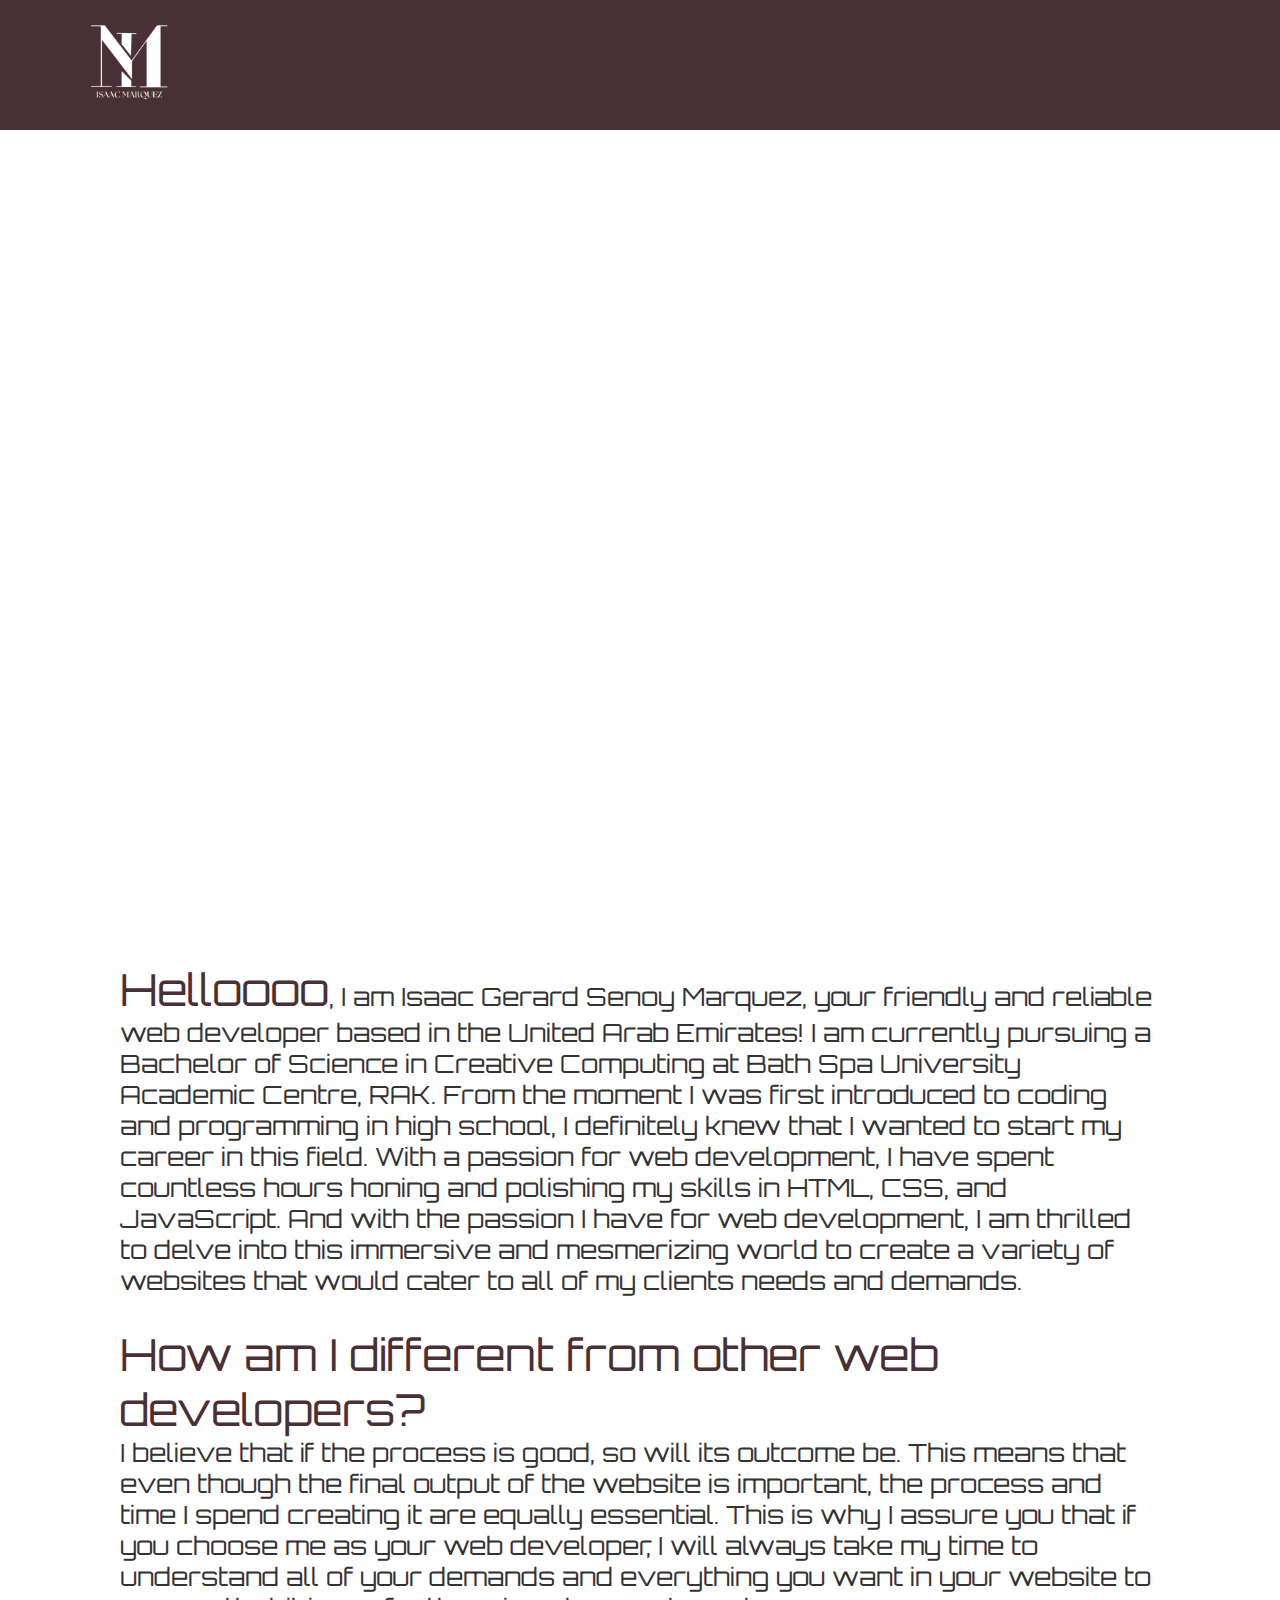
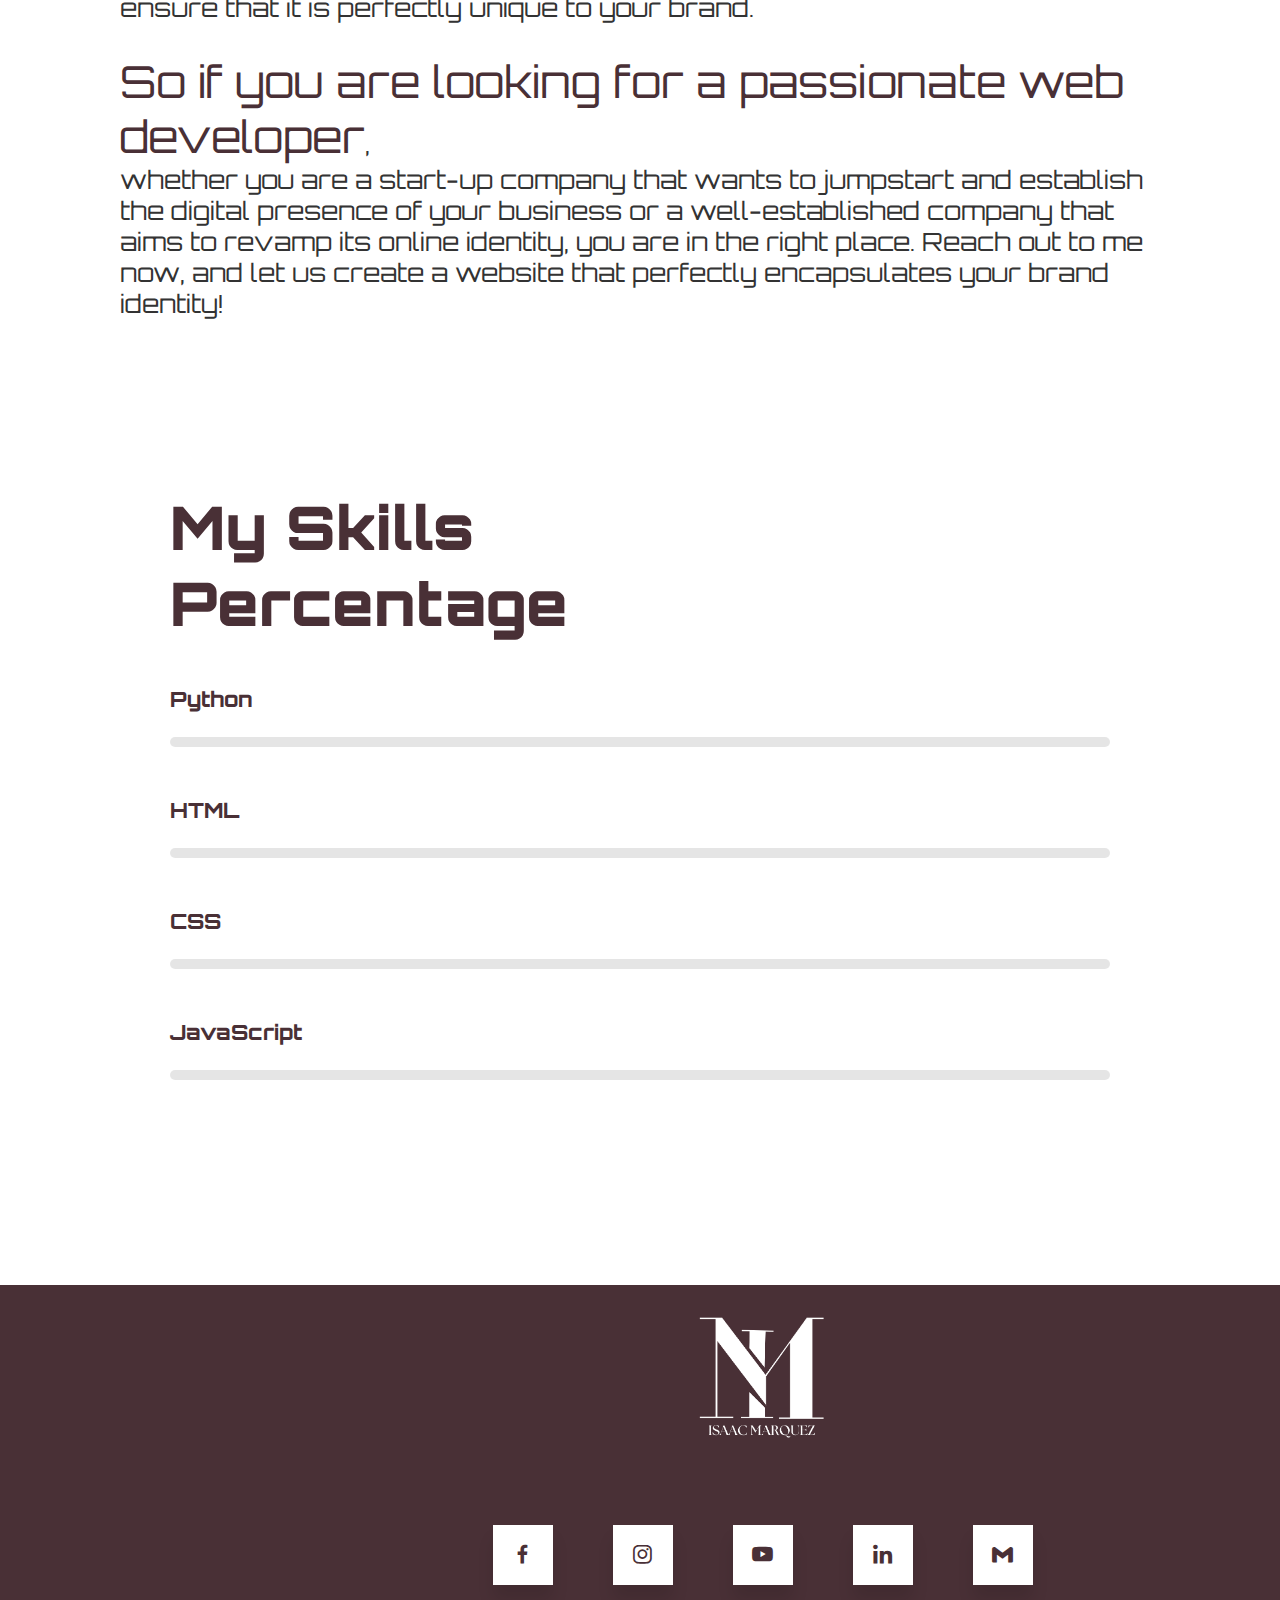
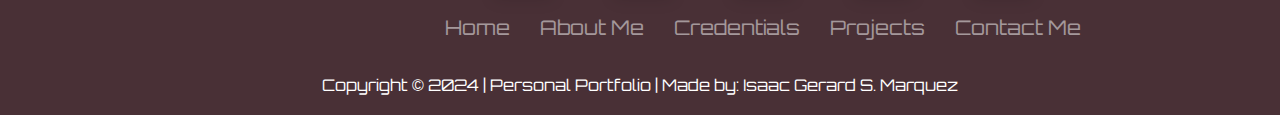
<file: Website-Pages/Web-Dev-Portfolio-AboutMePage.html>
<!DOCTYPE html>
<html lang="en">
<head>
    <meta charset="UTF-8">
    <meta name="viewport" content="width=device-width, initial-scale=1.0">

    <!-- CSS/Stylesheets -->
    <link rel="stylesheet" href="/CSS/Web-Dev-Portfolio-AboutMePage.css">
    <link rel="stylesheet" href="/CSS/PageTransition.css">

    <!-- Icons -->
    <link href='https://unpkg.com/boxicons@2.1.4/css/boxicons.min.css' rel='stylesheet'>

    <!-- Font -->
    <link rel="stylesheet" href="https://fonts.googleapis.com/css2?family=Orbitron&display=swap">
    <title>Isaac Marquez's Web Development Portfolio</title>
    
    <!-- Website Icon -->
    <link rel="icon" href="/Images/IsaacMarquezLogo.png">

</head>
<body class="Light-Mode-Colors">
<div class="PageTransition PageTransition-1 ActiveState"></div>

    <!-- Navigation Menu -->
    <header class="Web-Dev-Portfolio-Header">
        <a href="/index.html" class="Web-Dev-Portfolio-Logo"><img src="/Images/IsaacMarquezLogo-Transparent.png" alt="Isaac Marquez's Logo" width="80px"></a> <!-- Website Logo -->

        <nav class="Web-Dev-Portfolio-Navigation-Menu">
            <a href="/index.html" style="--i:10;" class="active">Home</a>
            <a href="/Website-Pages/Web-Dev-Portfolio-AboutMePage.html" style="--i:11;">About Me</a>
            <a href="/Website-Pages/Web-Dev-Portfolio-CredentialsPage.html" style="--i:12;">Credentials</a>
            <a href="/Website-Pages/Web-Dev-Portfolio-ProjectsPage.html" style="--i:13;">Projects</a>
            <a href="/Website-Pages/Web-Dev-Portfolio-ContactMePage.html" style="--i:14;">Contact</a>
        </nav>

        <!-- Light and Dark Mode Buttons -->
        <div class="Web-Dev-Portfolio-Dark-Mode-Button">
            <i class='bx bx-sun Dark-Mode-Button'></i>
        </div>
    </header>

    <!-- About Me-page Section of the Website -->
    <section class="Web-Dev-Portfolio-AboutMe">
        <div class="Web-Dev-Portfolio-AboutMe-Main-Content">
            <img src="/Images/Isaac Marquez About Me.png" alt="Isaac Marquez's Photo ">
            <div class="Web-Dev-Portfolio-AboutMe-Content">
                <h1>About <span>Me</span></h1>
                <h5>Creative Computing</h5>
                <p>Name: Isaac Gerard Senoy Marquez<br>Age: 19<br>Date of Birth: January 25, 2005<br>Civil Status: Single<br>Nationality: Filipino<br>Languages Spoken: English, Tagalog &#40;Filipino&#41;, & Hiligaynon<br>Address: Al Qulaya'ah, Sharjah, United Arab Emirates<br>Programming Languages: Python, HTML, CSS, JavaScript</p>

                <!-- These are clickable texts that, when clicked, open a tab that would show my trivia information in the given category. -->
                <div class="Web-Dev-Portfolio-AboutMe-Trivias">
                    <p class="Web-Dev-Portfolio-AboutMe-Trivias-AboutIsaac active-link" onclick="opentab(event, 'Hobbies')">Hobbies</p>
                    <p class="Web-Dev-Portfolio-AboutMe-Trivias-AboutIsaac" onclick="opentab(event, 'Education')">Education</p>
                    <p class="Web-Dev-Portfolio-AboutMe-Trivias-AboutIsaac" onclick="opentab(event, 'Goals')">Goals</p>
                </div>
                
                <!-- This is the Hobbies category that details trivial information about my hobbies. -->
                <div class="Web-Dev-Portfolio-AboutMe-Trivias-Infos" id="Hobbies">
                    <ul>
                        <li><span>Music</span><br>Guitar<br>Ukelele<br>Piano<br>Singing</li>
                        <li><span>Sports</span><br>Basketball<br>Volleyball<br>Football<br>Badminton</li>
                        <li><span>Art</span><br>Photography<br>Painting<br>Drawing<br>Videography</li>
                    </ul>
                </div>

                <!-- This is the Education category that would show where I studied from the Elementary level to where I'm currently in and my educational achievements. -->
                <div class="Web-Dev-Portfolio-AboutMe-Trivias-Infos" id="Education">
                    <ul>
                        <li><span>Elementary School</span><br>Binalbagan Elementary School <span>&#40;2011-2015&#41;</span><br>- Honor Student<br>Home-school Global/ The Master’s Academy <span>&#40;2015-2017&#41;</span><br>- Elementary Diploma - Honor Student</li>
                        <li><span>Junior High School</span><br>Home-school Global/ The Master’s Academy <span>&#40;2017-2020&#41;</span><br> Honor Student<br>AMA University Online Education (AMA OEd) <span>&#40;2020-2021&#41;</span><br> Junior High School Diploma (Completion) - High Honor Student - Valedictorian</li>
                        <li><span>Senior High School</span><br>Vian Rechel Academy <span>&#40;2021-2023&#41;</span><br> Highest Honor Student - Valedictorian - Best in Research</li>
                        <li><span>University</span><br>Bath Spa University <span>&#40;2023-2026&#41;</span><br>Currently taking BSc (Hons) Creative Computing. </li>
                    </ul>
                </div>
                
                <!-- This is the Goals category, in which I stated some of my current goals. -->
                <div class="Web-Dev-Portfolio-AboutMe-Trivias-Infos" id="Goals">
                    <ul>
                        <li>- Acquire BSc (Hons) Creative Computing Degree<br>- Acquire MSc (Hons) Creative Computing Degree<br>- Certificate of Academic Excellence<br>- "A" Grade in all Semesters<br>- Gain practical experience through Internships<br>- Secure a Web Developer Position in a reputable company.</li>
                    </ul>
                </div>
            
            </div>
        </div>
    </section>
    
    <!-- Introducing myself in the About Me Section. -->
    <div class="AboutMeDescription">
        <p><span>Helloooo</span>, I am Isaac Gerard Senoy Marquez, your friendly and reliable web developer based in the United Arab Emirates! I am currently pursuing a Bachelor of Science in Creative Computing at Bath Spa University Academic Centre, RAK. From the moment I was first introduced to coding and programming in high school, I definitely knew that I wanted to start my career in this field. With a passion for web development, I have spent countless hours honing and polishing my skills in HTML, CSS, and JavaScript. And with the passion I have for web development, I am thrilled to delve into this immersive and mesmerizing world to create a variety of websites that would cater to all of my clients needs and demands.
            <br><br><span>How am I different from other web developers?</span><br> I believe that if the process is good, so will its outcome be. This means that even though the final output of the website is important, the process and time I spend creating it are equally essential. This is why I assure you that if you choose me as your web developer, I will always take my time to understand all of your demands and everything you want in your website to ensure that it is perfectly unique to your brand.
            <br><br><span>So if you are looking for a passionate web developer</span>,<br> whether you are a start-up company that wants to jumpstart and establish the digital presence of your business or a well-established company that aims to revamp its online identity, you are in the right place. Reach out to me now, and let us create a website that perfectly encapsulates your brand identity!
            </p>
    </div>

    <!-- My Current Skills Graph -->
    <div class="Isaac-Current-Skils">
        <h1>My Skills Percentage</h1>
        <div class="Isaac-Current-Skils-Progress-Bar">
            <span class="Isaac-Current-Skils-Language">Python</span>
            <div class="Isaac-Current-Skils-Progress-Bar-Graph">
                <span class="Isaac-Current-Skils-Progress-Bar Python">
                    <span class="Skills-Percentage">70%</span>
                </span>
            </div>
        </div>
        <div class="Isaac-Current-Skils-Progress-Bar">
            <span class="Isaac-Current-Skils-Language">HTML</span>
            <div class="Isaac-Current-Skils-Progress-Bar-Graph">
                <span class="Isaac-Current-Skils-Progress-Bar HTML">
                    <span class="Skills-Percentage">90%</span>
                </span>
            </div>
        </div>
        <div class="Isaac-Current-Skils-Progress-Bar">
            <span class="Isaac-Current-Skils-Language">CSS</span>
            <div class="Isaac-Current-Skils-Progress-Bar-Graph">
                <span class="Isaac-Current-Skils-Progress-Bar CSS">
                    <span class="Skills-Percentage">80%</span>
                </span>
            </div>
        </div>
        <div class="Isaac-Current-Skils-Progress-Bar">
            <span class="Isaac-Current-Skils-Language">JavaScript</span>
            <div class="Isaac-Current-Skils-Progress-Bar-Graph">
                <span class="Isaac-Current-Skils-Progress-Bar JavaScript">
                    <span class="Skills-Percentage">40%</span>
                </span>
            </div>
        </div>
    </div>
    
        <!-- The following lines are for the footer at the bottom of the webpage.  -->
        <div class="FooterAtBottom">
            <div class="FooterAtBottom-Logo"><a href="/index.html"><img src="/Images/IsaacMarquezLogo-Transparent.png" alt="Isaac Marquez's Logo" width="130px"></a></div>
            <div class="FooterAtBottom-Icon-Container">
                <!-- These are the icon buttons that, when hovered, will pop out the title of that contact logo or icon. -->
               <div class="ContactIcon Facebook">
                  <div class="ContactIconPop-Up">
                     Facebook
                  </div>
                  <span><a href="https://www.facebook.com/profile.php?id=100056264744414&mibextid=eQY6cl" target="_blank"><i class='bx bxl-facebook'></i></a></span>
               </div>
      
               <div class="ContactIcon Instagram">
                  <div class="ContactIconPop-Up">
                     Instagram
                  </div>
                  <span><a href="https://www.instagram.com/yzach.grd?igsh=bzIwYTdpeXJjbDdt&utm_source=qr" target="_blank"><i class='bx bxl-instagram' ></i></a></span>
               </div>
      
               <div class="ContactIcon YouTube">
                  <div class="ContactIconPop-Up">
                     YouTube
                  </div>
                  <span><a href="https://www.youtube.com/@IsaacMarquez_BathSpaRAK"  target="_blank"><i class='bx bxl-youtube' ></i></a></span>
               </div>
      
               <div class="ContactIcon LinkedIn">
                  <div class="ContactIconPop-Up">
                     LinkedIn
                  </div>
                  <span><a href="https://www.linkedin.com/in/isaac-marquez-0139812a9"  target="_blank"><i class='bx bxl-linkedin' ></i></a></span>
               </div>
      
               <div class="ContactIcon Gmail">
                  <div class="ContactIconPop-Up">
                     Gmail
                  </div>
                  <span><a href="mailto:isaacbathspa@gmail.com" target="_blank"><i class='bx bxl-gmail' ></a></i></span>
               </div>
            </div>
      
            <!-- These are the navigational links that will take the user to the selected page when they click them. -->
            <div class="FooterAtBottom-NavigationMenu">
               <ul><li><a href="/index.html">Home</a></li>
                   <li><a href="/Website-Pages/Web-Dev-Portfolio-AboutMePage.html">About Me</a></li>
                   <li><a href="/Website-Pages/Web-Dev-Portfolio-CredentialsPage.html">Credentials</a></li>
                   <li><a href="/Website-Pages/Web-Dev-Portfolio-ProjectsPage.html">Projects</a></li>
                   <li><a href="/Website-Pages/Web-Dev-Portfolio-ContactMePage.html">Contact Me</a></li>
               </ul>
           </div>
      
      </div>
      
    <!-- Footer -->
    <footer>Copyright &copy; 2024 | Personal Portfolio | Made by: Isaac Gerard S. Marquez</footer>

    <!-- JavaScript -->
    <script src="/JavaScript/Web-Development-Portfolio.js"></script>
    <script src="/JavaScript/PageTransition.js"></script>

</body>
</html>
</file>
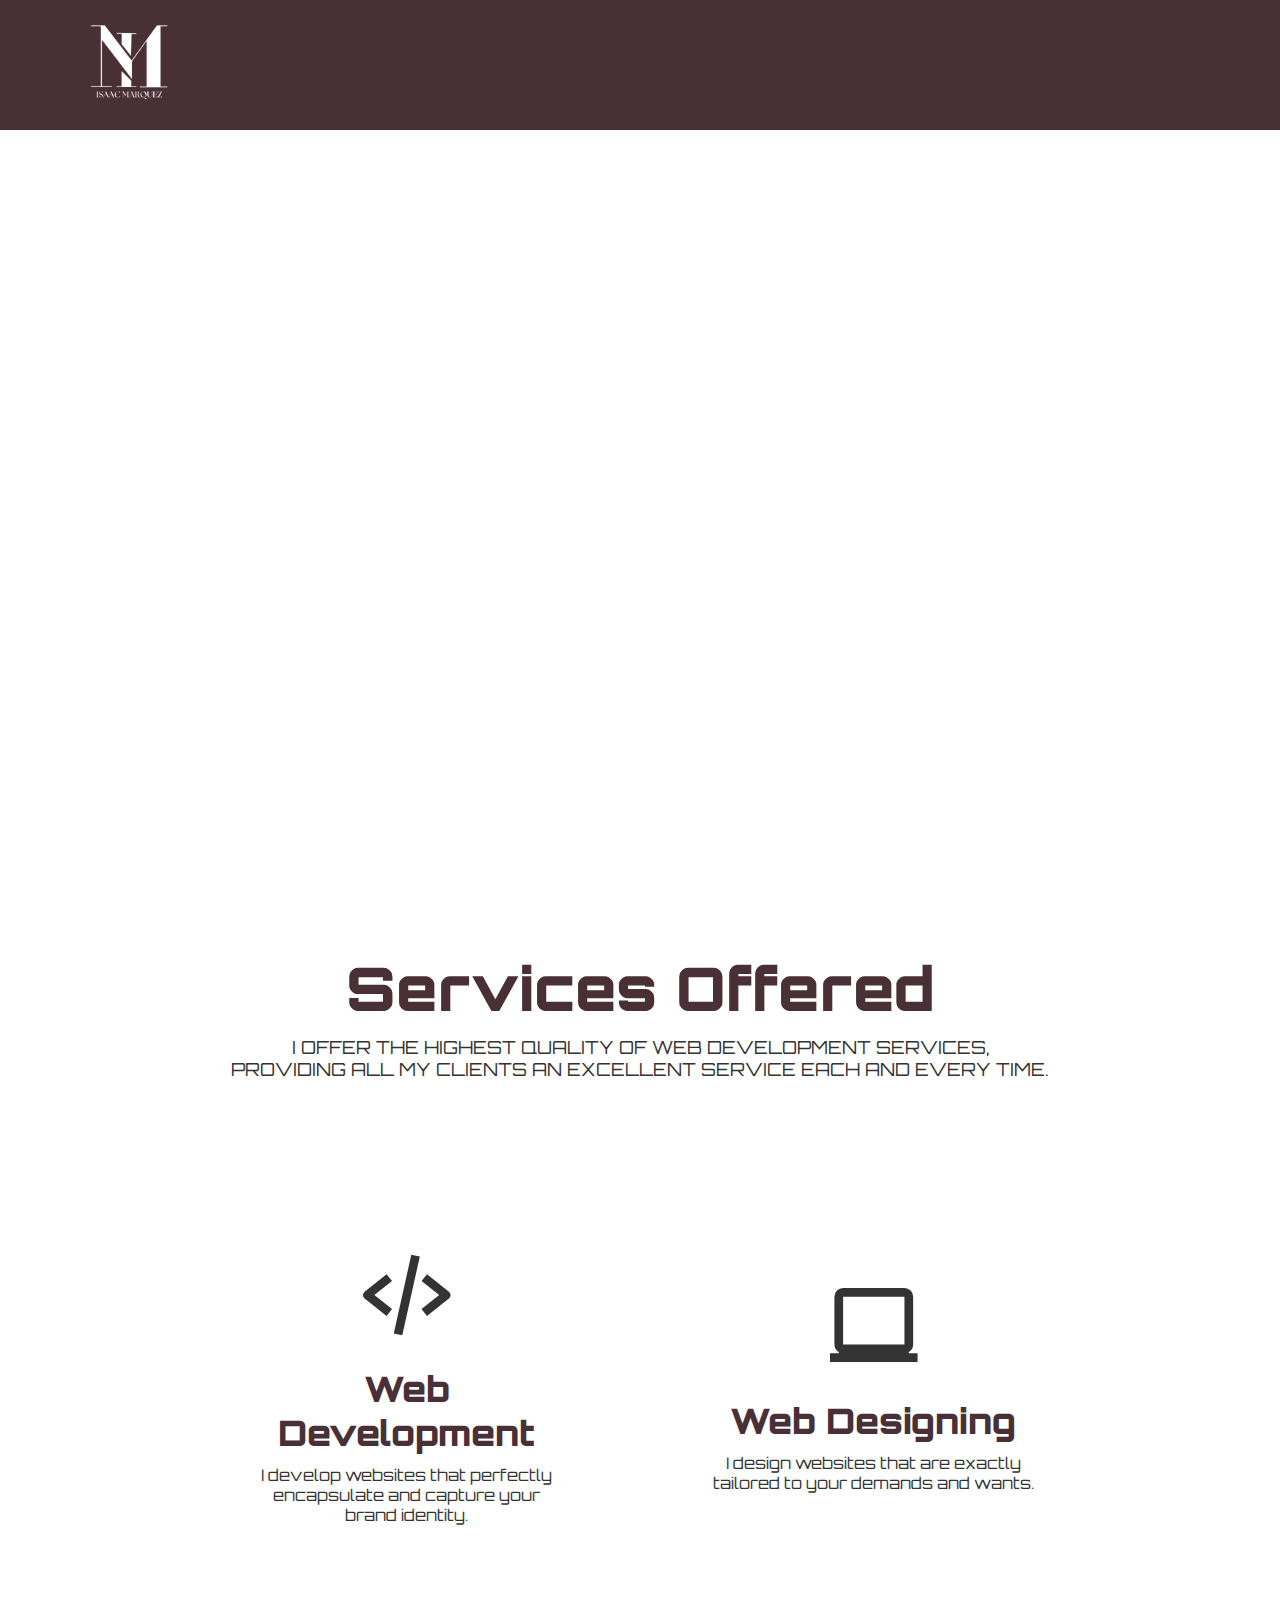
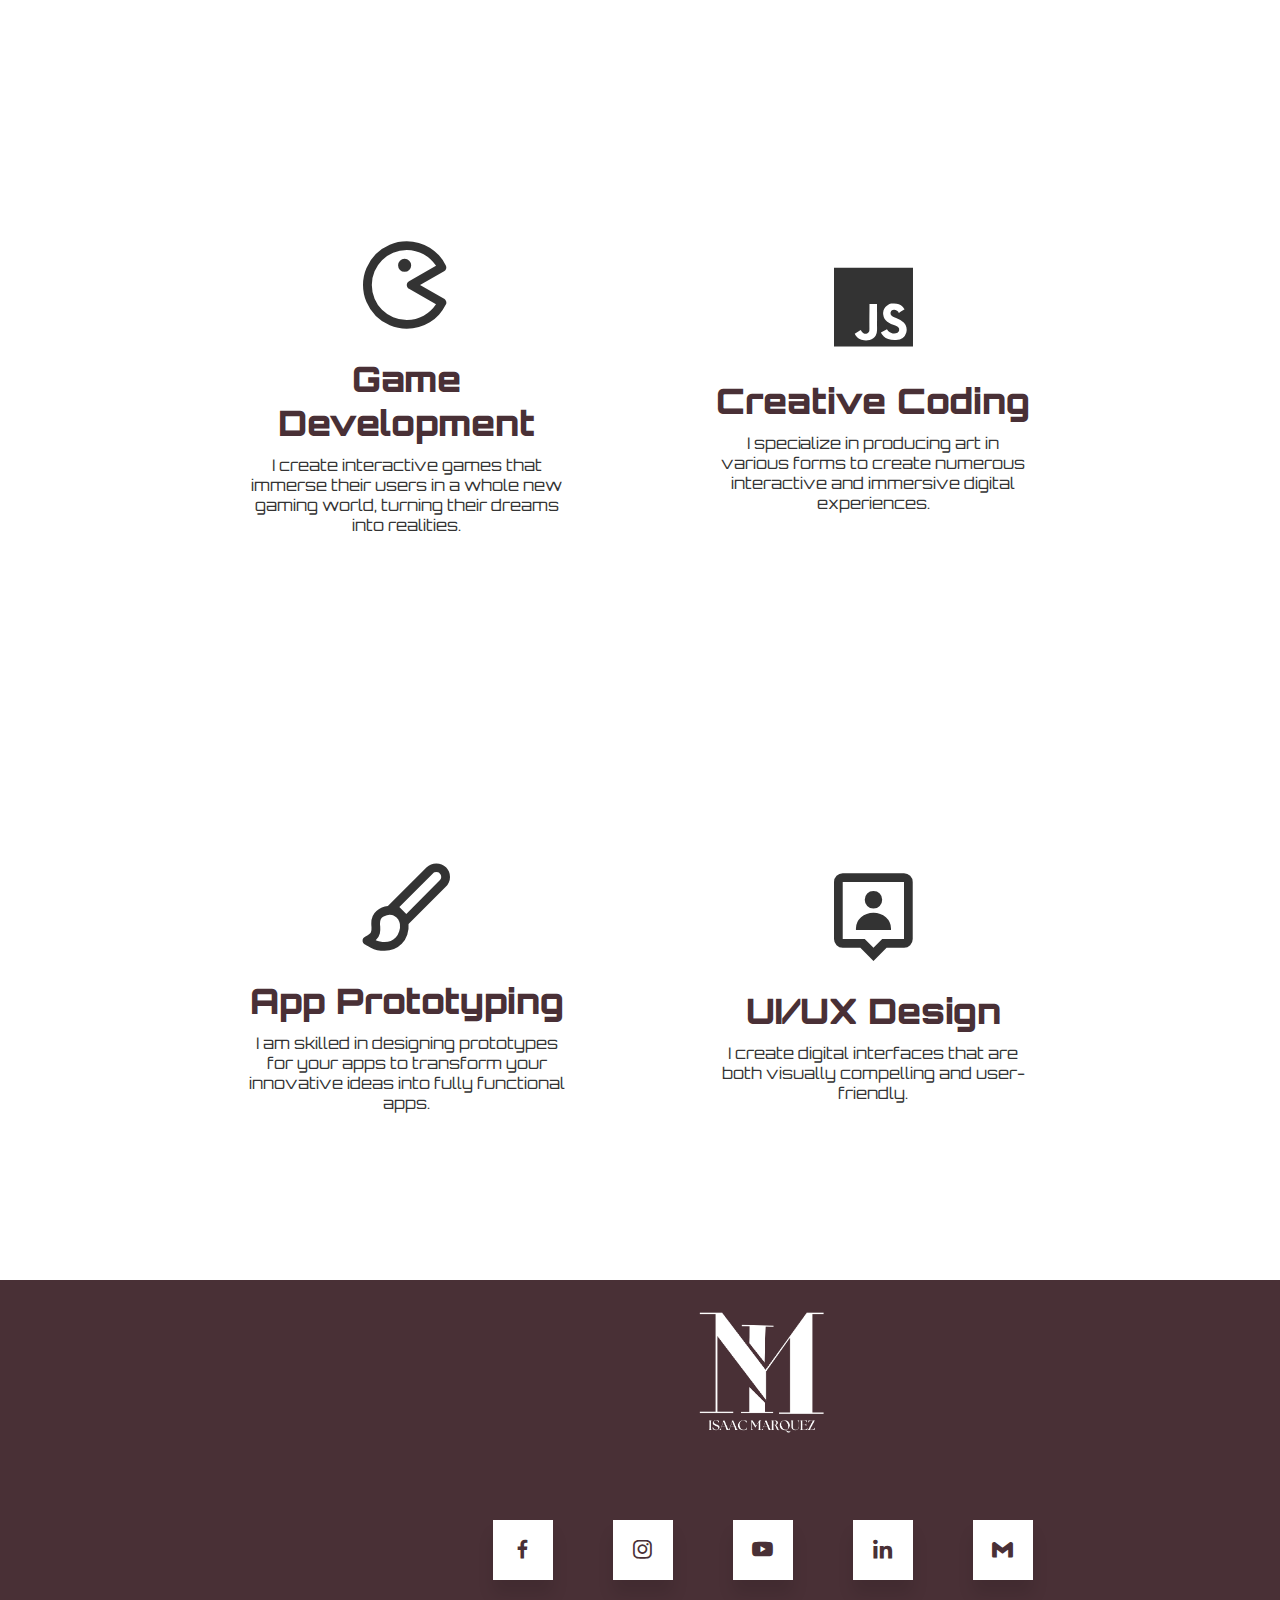
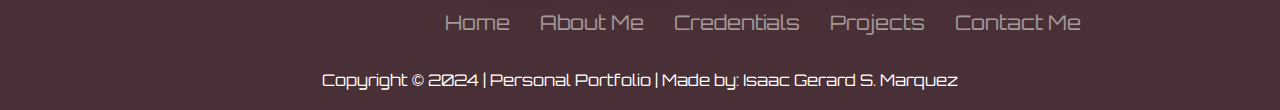
<file: Website-Pages/Web-Dev-Portfolio-ContactMePage.html>
<!DOCTYPE html>
<html lang="en">
<head>
    <meta charset="UTF-8">
    <meta name="viewport" content="width=device-width, initial-scale=1.0">

    <!-- CSS/Stylesheets -->
    <link rel="stylesheet" href="/CSS/Web-Dev-Portfolio-ContactMePage.css">
    <link rel="stylesheet" href="/CSS/PageTransition.css">

    <!-- Icons -->
    <link href='https://unpkg.com/boxicons@2.1.4/css/boxicons.min.css' rel='stylesheet'>

    <!-- Font -->
    <link rel="stylesheet" href="https://fonts.googleapis.com/css2?family=Orbitron&display=swap">
    <title>Isaac Marquez's Web Development Portfolio</title>

    <!-- Website Icon -->
    <link rel="icon" href="/Images/IsaacMarquezLogo.png">
    
</head>
<body class="Light-Mode-Colors">
<div class="PageTransition PageTransition-2 ActiveState"></div>

    <!-- Navigation Menu -->
    <header class="Web-Dev-Portfolio-Header">
        <a href="/index.html" class="Web-Dev-Portfolio-Logo"><img src="/Images/IsaacMarquezLogo-Transparent.png" alt="Isaac Marquez's Logo" width="80px"></a> <!-- Website Logo -->

        <nav class="Web-Dev-Portfolio-Navigation-Menu">
            <a href="/index.html" style="--i:10;" class="active">Home</a>
            <a href="/Website-Pages/Web-Dev-Portfolio-AboutMePage.html" style="--i:11;">About Me</a>
            <a href="/Website-Pages/Web-Dev-Portfolio-CredentialsPage.html" style="--i:12;">Credentials</a>
            <a href="/Website-Pages/Web-Dev-Portfolio-ProjectsPage.html" style="--i:13;">Projects</a>
            <a href="/Website-Pages/Web-Dev-Portfolio-ContactMePage.html" style="--i:14;">Contact</a>
        </nav>

        <!-- Light and Dark Mode Buttons -->
        <div class="Web-Dev-Portfolio-Dark-Mode-Button">
            <i class='bx bx-sun Dark-Mode-Button'></i>
        </div>
    </header>

    <!-- Contact-page Section of the Website -->
    <div class="Web-Dev-Portfolio-ContactPage">
    <div class="Web-Dev-Portfolio-ContactPage-Container">
        <div class="Web-Dev-Portfolio-ContactPage-Box">
        <div class="Web-Dev-Portfolio-ContactPage-Box-HeaderDesign">
            <div class="Web-Dev-Portfolio-ContactPage-Box-HeaderDesign-ThreeButton">
            <div class="Web-Dev-Portfolio-ContactPage-Box-HeaderDesign-Button Close"></div>
            <div class="Web-Dev-Portfolio-ContactPage-Box-HeaderDesign-Button Maximize"></div>
            <div class="Web-Dev-Portfolio-ContactPage-Box-HeaderDesign-Button Minimize"></div>
            </div>
        </div>

        <div class="Web-Dev-Portfolio-ContactPage-MovingBox">
            <div class="Web-Dev-Portfolio-ContactPage-MovingBox-Hover Left">
            <!-- This is the box that contains my Contact Information. -->
            <div class="ContactMEBox">
                <div class="ContactMEBox-Contents"><h1>CONTACT ME</h1> <br><span>Feel free to reach out to me!</span></div>
                <div class="Information">
                    <div class="Isaac-NameandTitle">
                        <p id="Name">Isaac Marquez</p>
                        <p id="Title">Web Developer</p>
                    </div>

                    <!-- Contact icons that can be clicked so that they can be redirected to contact me. -->
                    <div class="Contacts-Icons-Vertical">
                    <a href="https://www.facebook.com/profile.php?id=100056264744414&mibextid=eQY6cl"  target="_blank"><i class='bx bxl-facebook'></i></a>
                    <a href="https://www.instagram.com/yzach.grd?igsh=bzIwYTdpeXJjbDdt&utm_source=qr"  target="_blank"><i class='bx bxl-instagram' ></i></a>
                    <a href="https://www.youtube.com/@IsaacMarquez_BathSpaRAK"  target="_blank"><i class='bx bxl-youtube' ></i></a>
                    <a href="https://www.linkedin.com/in/isaac-marquez-0139812a9"  target="_blank"><i class='bx bxl-linkedin' ></i></a>
                    <a href="mailto:isaacbathspa@gmail.com"  target="_blank"><i class='bx bxl-gmail' ></i></a>
                    </div>
                </div>
            </div>
            </div>

            <!-- These are the input forms that the user can fill to contact me. -->
            <div class="Web-Dev-Portfolio-ContactPage-MovingBox-Hover">
                <div class="User-Input-Form">
                <input class="User-Input" placeholder="FULL NAME">
                </div>
                <div class="User-Input-Form">
                <input class="User-Input" placeholder="EMAIL">
                </div>
                <div class="User-Input-Form">
                <input class="User-Input" placeholder="CONTACT NUMBER">
                </div>
                <div class="User-Input-Form">
                <input class="User-Input" placeholder="SUBJECT">
                </div>
                <div class="User-Input-Form MessageText">
                <input class="User-Input" placeholder="MESSAGE">
                </div>
                <a href="mailto:isaacbathspa@gmail.com" target="_blank">
                    <button class="Send-Message-Button">SEND MESSAGE</button>
                </a>                
          </div>
        </div>
        </div>
    </div>
    </div>

    <!-- This is the section where I showcase the services I can offer to my clients to encourage them to contact me. -->
    <section class="Contact-Page-ServicesSection">
        <div class="Contact-Page-ServicesSection-Header">
            <h1>Services Offered</h1>
            <p>I offer the highest quality of Web Development Services, <br>providing all my clients an excellent service each and every time.</p>
        </div>
        <div class="Contact-Page-ServicesSection-Content-Container">
            <!-- Service Box 1 -->
            <div class="Contact-Page-ServicesSection-BOX">
                <!-- Hover Indicator Bar -->
                <div class="Contact-Page-ServicesSection-BOX-HoverIndicator"></div>
                <!-- Logo of the Service -->
                <h5><i class='bx bx-code-alt' ></i></h5>
                <!-- Name of the Service -->
                <h1>Web Development</h1>
                <!-- Short description of the Service -->
                <p>I develop websites that perfectly encapsulate and capture your brand identity.</p>
            </div>
            <!-- Service Box 2 -->
            <div class="Contact-Page-ServicesSection-BOX">
                <!-- Hover Indicator Bar -->
                <div class="Contact-Page-ServicesSection-BOX-HoverIndicator"></div>
                <!-- Logo of the Service -->
                <h5><i class='bx bx-laptop'></i></h5>
                <!-- Name of the Service -->
                <h1>Web Designing</h1>
                <!-- Short description of the Service -->
                <p>I design websites that are exactly tailored to your demands and wants.</p>
            </div>
            <!-- Service Box 3 -->
            <div class="Contact-Page-ServicesSection-BOX">
                <!-- Hover Indicator Bar -->
                <div class="Contact-Page-ServicesSection-BOX-HoverIndicator"></div>
                <!-- Logo of the Service -->
                <h5><i class='bx bx-game' ></i></h5>
                <!-- Name of the Service -->
                <h1>Game Development</h1>
                <!-- Short description of the Service -->
                <p>I create interactive games that immerse their users in a whole new gaming world, turning their dreams into realities.</p>
            </div>
            <!-- Service Box 4 -->
            <div class="Contact-Page-ServicesSection-BOX">
                <!-- Hover Indicator Bar -->
                <div class="Contact-Page-ServicesSection-BOX-HoverIndicator"></div>
                <!-- Logo of the Service -->
                <h5><i class='bx bxl-javascript' ></i></h5>
                <!-- Name of the Service -->
                <h1>Creative Coding</h1>
                <!-- Short description of the Service -->
                <p>I specialize in producing art in various forms to create numerous interactive and immersive digital experiences.</p>
            </div>
            <!-- Service Box 5 -->
            <div class="Contact-Page-ServicesSection-BOX">
                <!-- Hover Indicator Bar -->
                <div class="Contact-Page-ServicesSection-BOX-HoverIndicator"></div>
                <!-- Logo of the Service -->
                <h5><i class='bx bx-paint' ></i></h5>
                <!-- Name of the Service -->
                <h1>App Prototyping</h1>
                <!-- Short description of the Service -->
                <p>I am skilled in designing prototypes for your apps to transform your innovative ideas into fully functional apps.</p>
            </div>
            <!-- Service Box 6 -->
            <div class="Contact-Page-ServicesSection-BOX">
                <!-- Hover Indicator Bar -->
                <div class="Contact-Page-ServicesSection-BOX-HoverIndicator"></div>
                <!-- Logo of the Service -->
                <h5><i class='bx bx-user-pin' ></i></h5>
                <!-- Name of the Service -->
                <h1>UI/UX Design</h1>
                <!-- Short description of the Service -->
                <p>I create digital interfaces that are both visually compelling and user-friendly.</p>
            </div>
        </div>
    </section>

        <!-- The following lines are for the footer at the bottom of the webpage.  -->
        <div class="FooterAtBottom">
            <div class="FooterAtBottom-Logo"><a href="/index.html"><img src="/Images/IsaacMarquezLogo-Transparent.png" alt="Isaac Marquez's Logo" width="130px"></a></div>
            <div class="FooterAtBottom-Icon-Container">
                <!-- These are the icon buttons that, when hovered, will pop out the title of that contact logo or icon. -->
               <div class="ContactIcon Facebook">
                  <div class="ContactIconPop-Up">
                     Facebook
                  </div>
                  <span><a href="https://www.facebook.com/profile.php?id=100056264744414&mibextid=eQY6cl" target="_blank"><i class='bx bxl-facebook'></i></a></span>
               </div>
      
               <div class="ContactIcon Instagram">
                  <div class="ContactIconPop-Up">
                     Instagram
                  </div>
                  <span><a href="https://www.instagram.com/yzach.grd?igsh=bzIwYTdpeXJjbDdt&utm_source=qr" target="_blank"><i class='bx bxl-instagram' ></i></a></span>
               </div>
      
               <div class="ContactIcon YouTube">
                  <div class="ContactIconPop-Up">
                     YouTube
                  </div>
                  <span><a href="https://www.youtube.com/@IsaacMarquez_BathSpaRAK"  target="_blank"><i class='bx bxl-youtube' ></i></a></span>
               </div>
      
               <div class="ContactIcon LinkedIn">
                  <div class="ContactIconPop-Up">
                     LinkedIn
                  </div>
                  <span><a href="https://www.linkedin.com/in/isaac-marquez-0139812a9"  target="_blank"><i class='bx bxl-linkedin' ></i></a></span>
               </div>
      
               <div class="ContactIcon Gmail">
                  <div class="ContactIconPop-Up">
                     Gmail
                  </div>
                  <span><a href="mailto:isaacbathspa@gmail.com" target="_blank"><i class='bx bxl-gmail' ></a></i></span>
               </div>
            </div>
      
            <!-- These are the navigational links that will take the user to the selected page when they click them. -->
            <div class="FooterAtBottom-NavigationMenu">
               <ul><li><a href="/index.html">Home</a></li>
                   <li><a href="/Website-Pages/Web-Dev-Portfolio-AboutMePage.html">About Me</a></li>
                   <li><a href="/Website-Pages/Web-Dev-Portfolio-CredentialsPage.html">Credentials</a></li>
                   <li><a href="/Website-Pages/Web-Dev-Portfolio-ProjectsPage.html">Projects</a></li>
                   <li><a href="/Website-Pages/Web-Dev-Portfolio-ContactMePage.html">Contact Me</a></li>
               </ul>
           </div>
      
      </div>

    <!-- Footer -->
    <footer>Copyright &copy; 2024 | Personal Portfolio | Made by: Isaac Gerard S. Marquez</footer>

    <!-- JavaScript -->
    <script src="/JavaScript/Web-Development-Portfolio.js"></script>
    <script src="/JavaScript/PageTransition.js"></script>

</body>
</html>
</file>
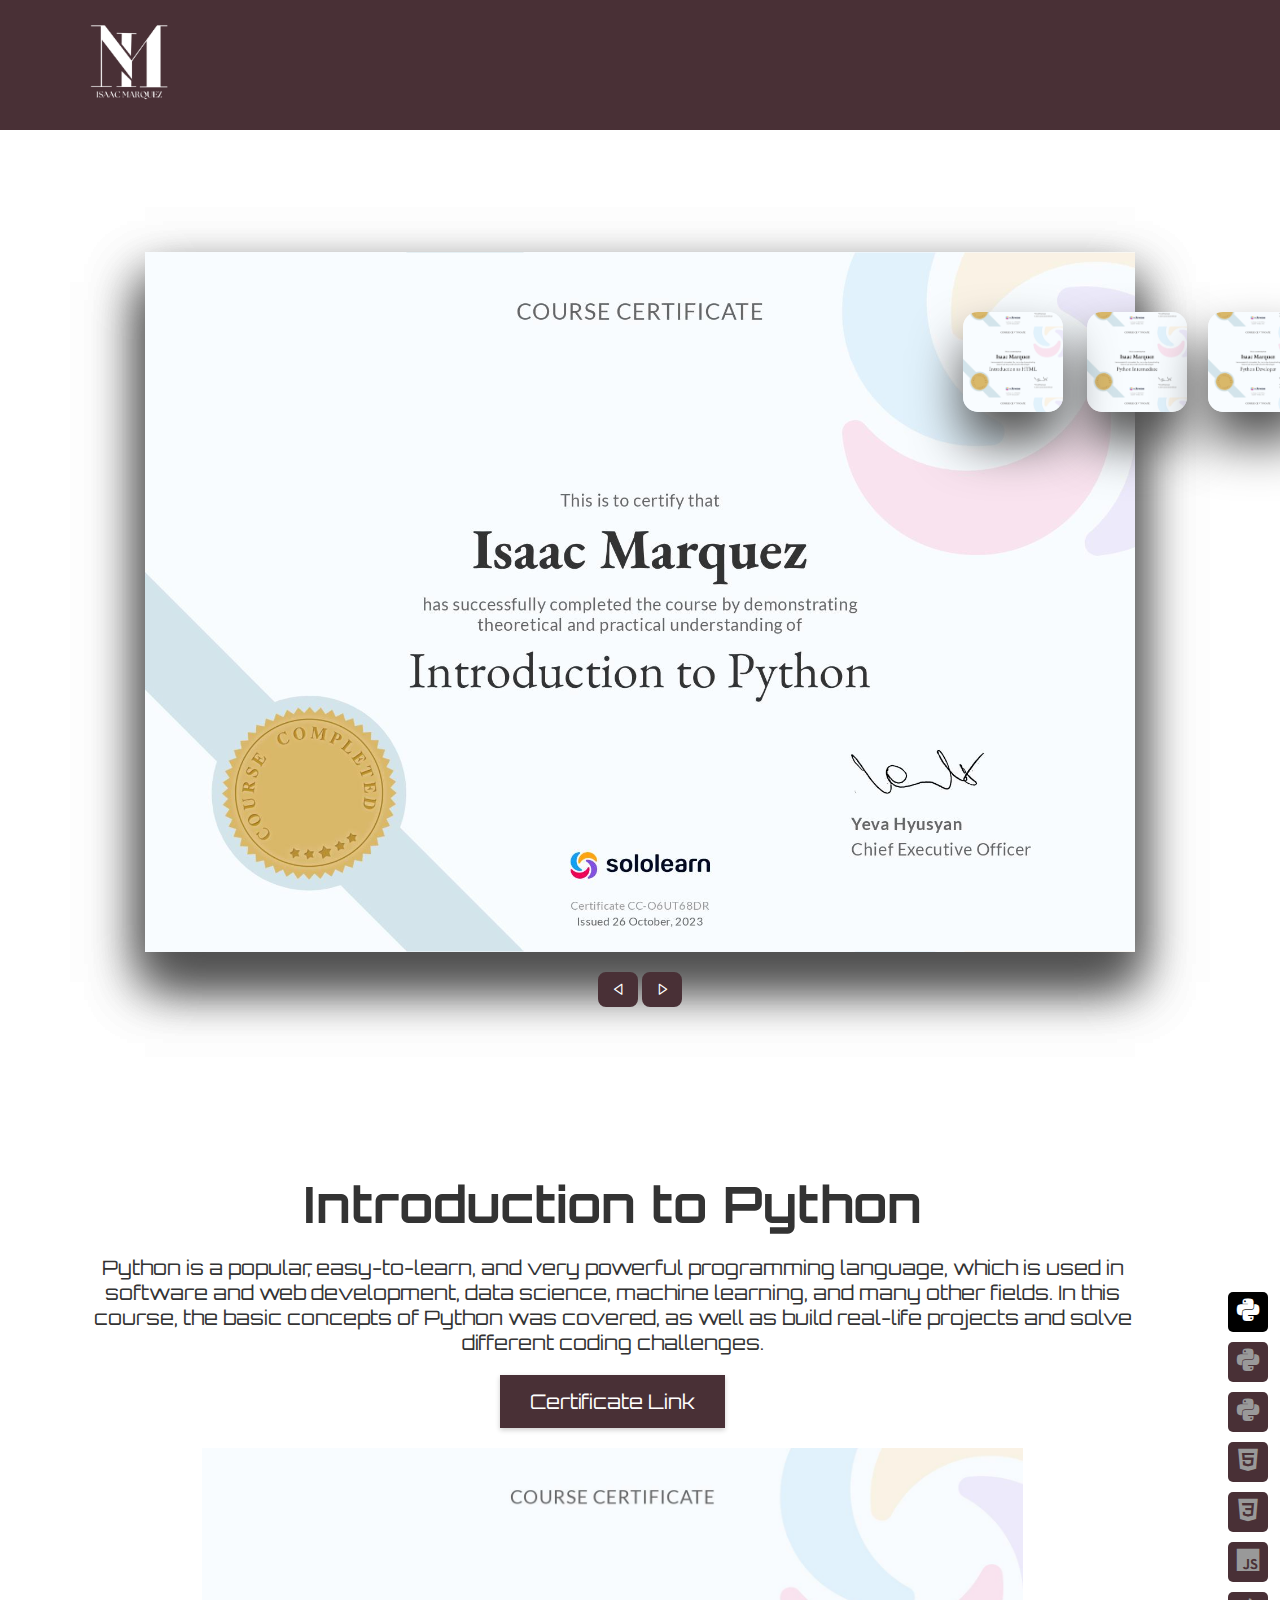
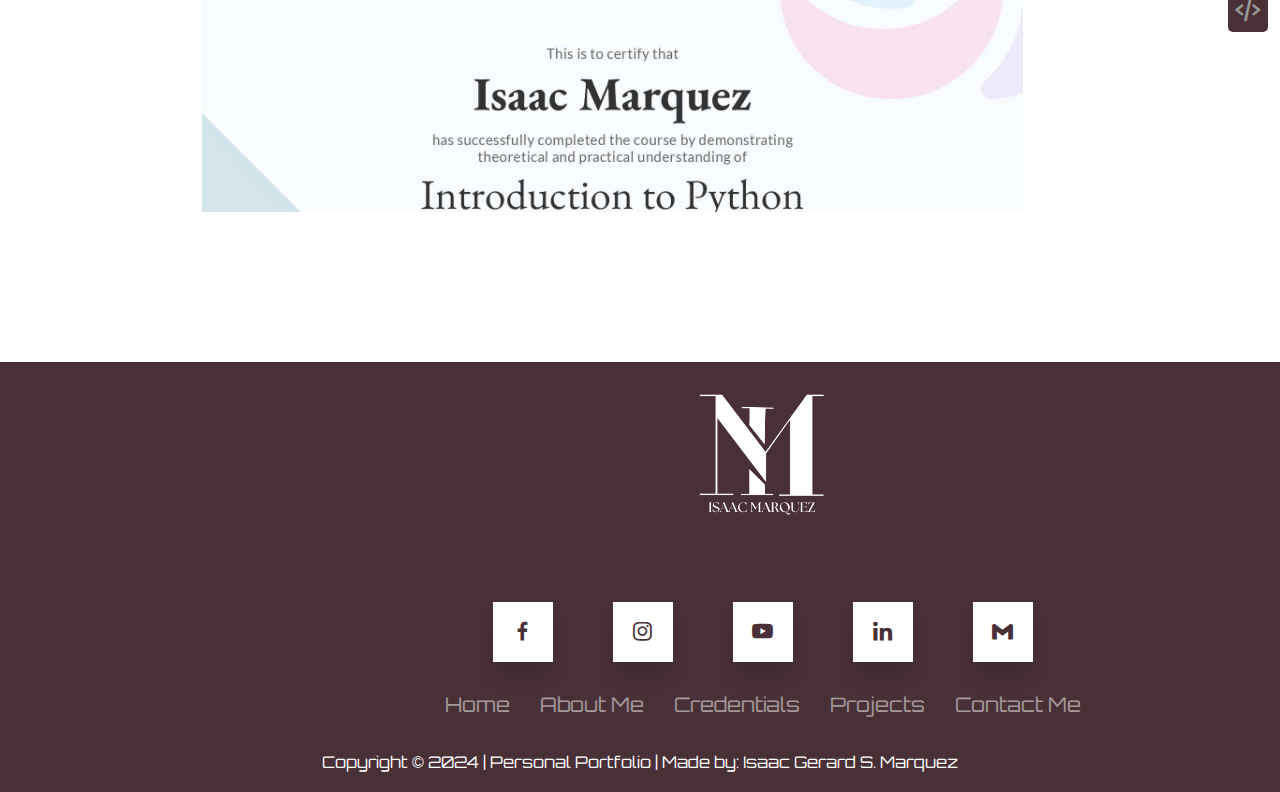
<file: Website-Pages/Web-Dev-Portfolio-CredentialsPage.html>
<!DOCTYPE html>
<html lang="en">
<head>
    <meta charset="UTF-8">
    <meta name="viewport" content="width=device-width, initial-scale=1.0">

    <!-- CSS/Stylesheets -->
    <link rel="stylesheet" href="/CSS/Web-Dev-Portfolio-CredentialsPage.css">
    <link rel="stylesheet" href="/CSS/PageTransition.css">

    <!-- Icons -->
    <link href='https://unpkg.com/boxicons@2.1.4/css/boxicons.min.css' rel='stylesheet'>

    <!-- Font -->
    <link rel="stylesheet" href="https://fonts.googleapis.com/css2?family=Orbitron&display=swap">
    <title>Isaac Marquez's Web Development Portfolio</title>
    
    <!-- Website Icon -->
    <link rel="icon" href="/Images/IsaacMarquezLogo.png">

</head>
<body class="Light-Mode-Colors">
<div class="PageTransition PageTransition-2 ActiveState"></div>

    <!-- Navigation Menu -->
    <header class="Web-Dev-Portfolio-Header">
        <a href="/index.html" class="Web-Dev-Portfolio-Logo"><img src="/Images/IsaacMarquezLogo-Transparent.png" alt="Isaac Marquez's Logo" width="80px"></a> <!-- Website Logo -->

        <nav class="Web-Dev-Portfolio-Navigation-Menu">
            <a href="/index.html" style="--i:10;" class="active">Home</a>
            <a href="/Website-Pages/Web-Dev-Portfolio-AboutMePage.html" style="--i:11;">About Me</a>
            <a href="/Website-Pages/Web-Dev-Portfolio-CredentialsPage.html" style="--i:12;">Credentials</a>
            <a href="/Website-Pages/Web-Dev-Portfolio-ProjectsPage.html" style="--i:13;">Projects</a>
            <a href="/Website-Pages/Web-Dev-Portfolio-ContactMePage.html" style="--i:14;">Contact</a>
        </nav>

        <!-- Light and Dark Mode Buttons -->
        <div class="Web-Dev-Portfolio-Dark-Mode-Button">
            <i class='bx bx-sun Dark-Mode-Button'></i>
        </div>
    </header>
    
    <!-- Credentials-page Section of the Website -->
    <div class="My-Credentials-Text"><h1>My <span>Credentials</span></h1></div>

    <div class="Web-Dev-Portfolio-CredentialsPage-Container">

        <!-- These are the images of my Sololearn Certificates that would be shown using a slider. -->
        <div class="Web-Dev-Portfolio-CredentialsPage-SlidingImage">
            <div class="Web-Dev-Portfolio-CredentialsPage-Images" style="background-image: url(/Images/Web\ Development\ \(Sololearn\).jpg);"></div>
            <div class="Web-Dev-Portfolio-CredentialsPage-Images" style="background-image: url(/Images/SoloLearn\ \(Python\ Introduction\).jpg);"></div>
            <div class="Web-Dev-Portfolio-CredentialsPage-Images" style="background-image: url(/Images/Sololearn\ \(Python\ Intermediate\).jpg);"></div>
            <div class="Web-Dev-Portfolio-CredentialsPage-Images" style="background-image: url(/Images/Python\ Developer.jpg);"></div>
            <div class="Web-Dev-Portfolio-CredentialsPage-Images" style="background-image: url(/Images/Introduction\ to\ HTML.jpg);"> </div>
            <div class="Web-Dev-Portfolio-CredentialsPage-Images" style="background-image: url(/Images/Introduction\ to\ CSS.jpg);"> </div>
            <div class="Web-Dev-Portfolio-CredentialsPage-Images" style="background-image: url(/Images/Introduction\ to\ JavaScript.jpg);"></div>
        </div>

        <!-- These are the back and next buttons that the user can click to go back to the previous image or go next to another image. -->
        <div class="backAndnextButton">
            <button class="goBackbutton"><i class="bx bx-left-arrow"></i></button>
            <button class="goNextbutton"><i class='bx bx-right-arrow'></i></button>
        </div>

    </div>
    
    <!-- This is another slider that would show the image of the certificate, a short descriptipn of its course, and a button that will redirect the user to the link of the certificate. -->
    <div class="Certificate-Slider-Description">
        <!-- These are the hidden radio inputs that would control the certificate slider. -->
        <input hidden type="radio" name="Certificate-Slider-Description-Carousel-Input" id="Introduction-Python" checked/>
        <input hidden type="radio" name="Certificate-Slider-Description-Carousel-Input" id="Python-Intermediate"/>
        <input hidden type="radio" name="Certificate-Slider-Description-Carousel-Input" id="Python-Developer"/>
        <input hidden type="radio" name="Certificate-Slider-Description-Carousel-Input" id="Introduction-HTML"/>  
        <input hidden type="radio" name="Certificate-Slider-Description-Carousel-Input" id="Introduction-CSS"/>
        <input hidden type="radio" name="Certificate-Slider-Description-Carousel-Input" id="Introduction-JavaScript"/>
        <input hidden type="radio" name="Certificate-Slider-Description-Carousel-Input" id="Web-Development"/>  
        
        <!-- This is the wrapper. -->
        <div id="Certificate-Slider-Description-Carousel">
            <div class="Certificate-Slider-Description-Wrapper">
                
                <!-- Introduction to Python Certificate -->
                <section class="CertificateCarouselContent_Introduction-Python">
                    <h1>Introduction to Python</h1><br>
                    <p>Python is a popular, easy-to-learn, and very powerful programming language, which is used in software and web development, data science, machine learning, and many other fields. In this course, the basic concepts of Python was covered, as well as build real-life projects and solve different coding challenges.</p><br>
                    <a href="https://www.sololearn.com/certificates/CC-O6UT68DR" class="Link-Certificate-Button" target="_blank">Certificate Link</a><br><br>

                    <img src="/Images/SoloLearn (Python Introduction).jpg"/>
                </section>
                        
                <!-- Python Intermediate Certificate -->
                <section class="CertificateCarouselContent_Python-Intermediate">
                    <h1>Python Intermediate</h1><br>
                    <p>If you already know the basics of Python and want to expand your knowledge, this is the course for you. This course teaches about Python collection types, lambda functions, generators, decorators, object-oriented programming, and much more.</p><br>
                    <a href="https://www.sololearn.com/certificates/CC-IEQXGEOJ" class="Link-Certificate-Button" target="_blank">Certificate Link</a><br><br>

                    <img src="/Images/Sololearn (Python Intermediate).jpg"/>
                </section>
                        
                <!-- Python Developer Certificate -->
                <section class="CertificateCarouselContent_Python-Developer">
                    <h1>Python Developer</h1><br>
                    <p>Python Developer is "Introduction to Python" and "Python Intermediate" put together as one course.</p><br>
                    <a href="https://www.sololearn.com/certificates/CC-JK7YAYDA" class="Link-Certificate-Button" target="_blank">Certificate Link</a><br><br>

                    <img src="/Images/Python Developer.jpg"/>
                </section>
                        
                <!-- Introduction to HTML Certificate -->
                <section class="CertificateCarouselContent_Introduction-HTML">
                    <h1>Introduction to HTML</h1><br>
                    <p>HTML is at the core of every web page. It’s beginner-friendly and knowing the basics is useful for everyone who works in digital design, marketing, content and more. If you’re interested in front-end web development, this course is a great place to start! You don’t need any previous coding experience.</p><br>
                    <a href="https://www.sololearn.com/certificates/CC-MT3IW2ZB" class="Link-Certificate-Button" target="_blank">Certificate Link</a><br><br>

                    <img src="/Images/Introduction to HTML.jpg"/>
                </section>
    
                <!-- Introduction to CSS Certificate -->
                <section class="CertificateCarouselContent_Introduction-CSS">
                    <h1>Introduction to CSS</h1><br>
                    <p>This CSS course will teach you how to control the style & layout of websites. You’ll complete a series of exercises and practice while filling out actual CSS templates — so you get real coding experience to build confidence and help you tackle your own projects!</p><br>
                    <a href="https://www.sololearn.com/certificates/CC-6CTTZGQV" class="Link-Certificate-Button" target="_blank">Certificate Link</a><br><br>

                    <img src="/Images/Introduction to CSS.jpg"/>
                </section>
    
                <!-- Introduction to JavaScript Certificate -->
                <section class="CertificateCarouselContent_Introduction-JavaScript">
                    <h1>Introduction to JavaScript</h1><br>
                    <p>Ever wanted to make websites interactive, code fun mobile apps, or work with artificial intelligence? JavaScript lets you do all of that! This course will teach you the basics of using JavaScript to make an interactive website.</p><br>
                    <a href="https://www.sololearn.com/certificates/CC-R6UWHW60" class="Link-Certificate-Button" target="_blank">Certificate Link</a><br><br>

                    <img src="/Images/Introduction to JavaScript.jpg"/>
                </section>
    
                <!-- Web Development Certificate -->
                <section class="CertificateCarouselContent_Web-Development">
                    <h1>Web Development</h1><br>
                    <p>This course covers HTML, CSS, and JavaScript, the core technologies for building interactive and responsive web pages.</p><br>
                    <a href="https://www.sololearn.com/certificates/CC-BNVCQAGR" class="Link-Certificate-Button" target="_blank">Certificate Link</a><br><br>

                    <img src="/Images/Web Development (Sololearn).jpg"/>
                </section>
            </div> 
        </div> 
        
        <!-- This is the navigation used for the certificate slider. -->
        <div id="Certificate-Slider-Description-Carousel-Navigation">
            <label for="Introduction-Python" class="Label_Introduction-Python"> <span><i class='bx bxl-python'></i></span> </label>
            <label for="Python-Intermediate" class="Label_Python-Intermediate"> <span><i class='bx bxl-python'></i></span> </label>
            <label for="Python-Developer" class="Label_Python-Developer"> <span><i class='bx bxl-python'></i></span> </label>
            <label for="Introduction-HTML" class="Label_Introduction-HTML"> <span><i class='bx bxl-html5' ></i></span> </label>
            <label for="Introduction-CSS" class="Label_Introduction-CSS"> <span><i class='bx bxl-css3' ></i></span> </label>
            <label for="Introduction-JavaScript" class="Label_Introduction-JavaScript"> <span><i class='bx bxl-javascript' ></i></span> </label>
            <label for="Web-Development" class="Label_Web-Development"> <span><i class='bx bx-code-alt' ></i></span> </label>
        </div>             
    </div> 

        <!-- The following lines are for the footer at the bottom of the webpage.  -->
        <div class="FooterAtBottom">
            <div class="FooterAtBottom-Logo"><a href="/index.html"><img src="/Images/IsaacMarquezLogo-Transparent.png" alt="Isaac Marquez's Logo" width="130px"></a></div>
            <div class="FooterAtBottom-Icon-Container">
                <!-- These are the icon buttons that, when hovered, will pop out the title of that contact logo or icon. -->
               <div class="ContactIcon Facebook">
                  <div class="ContactIconPop-Up">
                     Facebook
                  </div>
                  <span><a href="https://www.facebook.com/profile.php?id=100056264744414&mibextid=eQY6cl" target="_blank"><i class='bx bxl-facebook'></i></a></span>
               </div>
      
               <div class="ContactIcon Instagram">
                  <div class="ContactIconPop-Up">
                     Instagram
                  </div>
                  <span><a href="https://www.instagram.com/yzach.grd?igsh=bzIwYTdpeXJjbDdt&utm_source=qr" target="_blank"><i class='bx bxl-instagram' ></i></a></span>
               </div>
      
               <div class="ContactIcon YouTube">
                  <div class="ContactIconPop-Up">
                     YouTube
                  </div>
                  <span><a href="https://www.youtube.com/@IsaacMarquez_BathSpaRAK"  target="_blank"><i class='bx bxl-youtube' ></i></a></span>
               </div>
      
               <div class="ContactIcon LinkedIn">
                  <div class="ContactIconPop-Up">
                     LinkedIn
                  </div>
                  <span><a href="https://www.linkedin.com/in/isaac-marquez-0139812a9"  target="_blank"><i class='bx bxl-linkedin' ></i></a></span>
               </div>
      
               <div class="ContactIcon Gmail">
                  <div class="ContactIconPop-Up">
                     Gmail
                  </div>
                  <span><a href="mailto:isaacbathspa@gmail.com" target="_blank"><i class='bx bxl-gmail' ></a></i></span>
               </div>
            </div>
      
            <!-- These are the navigational links that will take the user to the selected page when they click them. -->
            <div class="FooterAtBottom-NavigationMenu">
               <ul><li><a href="/index.html">Home</a></li>
                   <li><a href="/Website-Pages/Web-Dev-Portfolio-AboutMePage.html">About Me</a></li>
                   <li><a href="/Website-Pages/Web-Dev-Portfolio-CredentialsPage.html">Credentials</a></li>
                   <li><a href="/Website-Pages/Web-Dev-Portfolio-ProjectsPage.html">Projects</a></li>
                   <li><a href="/Website-Pages/Web-Dev-Portfolio-ContactMePage.html">Contact Me</a></li>
               </ul>
           </div>
      
      </div>
      
    <!-- Footer -->
    <footer>Copyright &copy; 2024 | Personal Portfolio | Made by: Isaac Gerard S. Marquez</footer>

    <!-- JavaScript -->
    <script src="/JavaScript/Web-Development-Portfolio.js"></script>
    <script src="/JavaScript/PageTransition.js"></script>

</body>
</html>
</file>
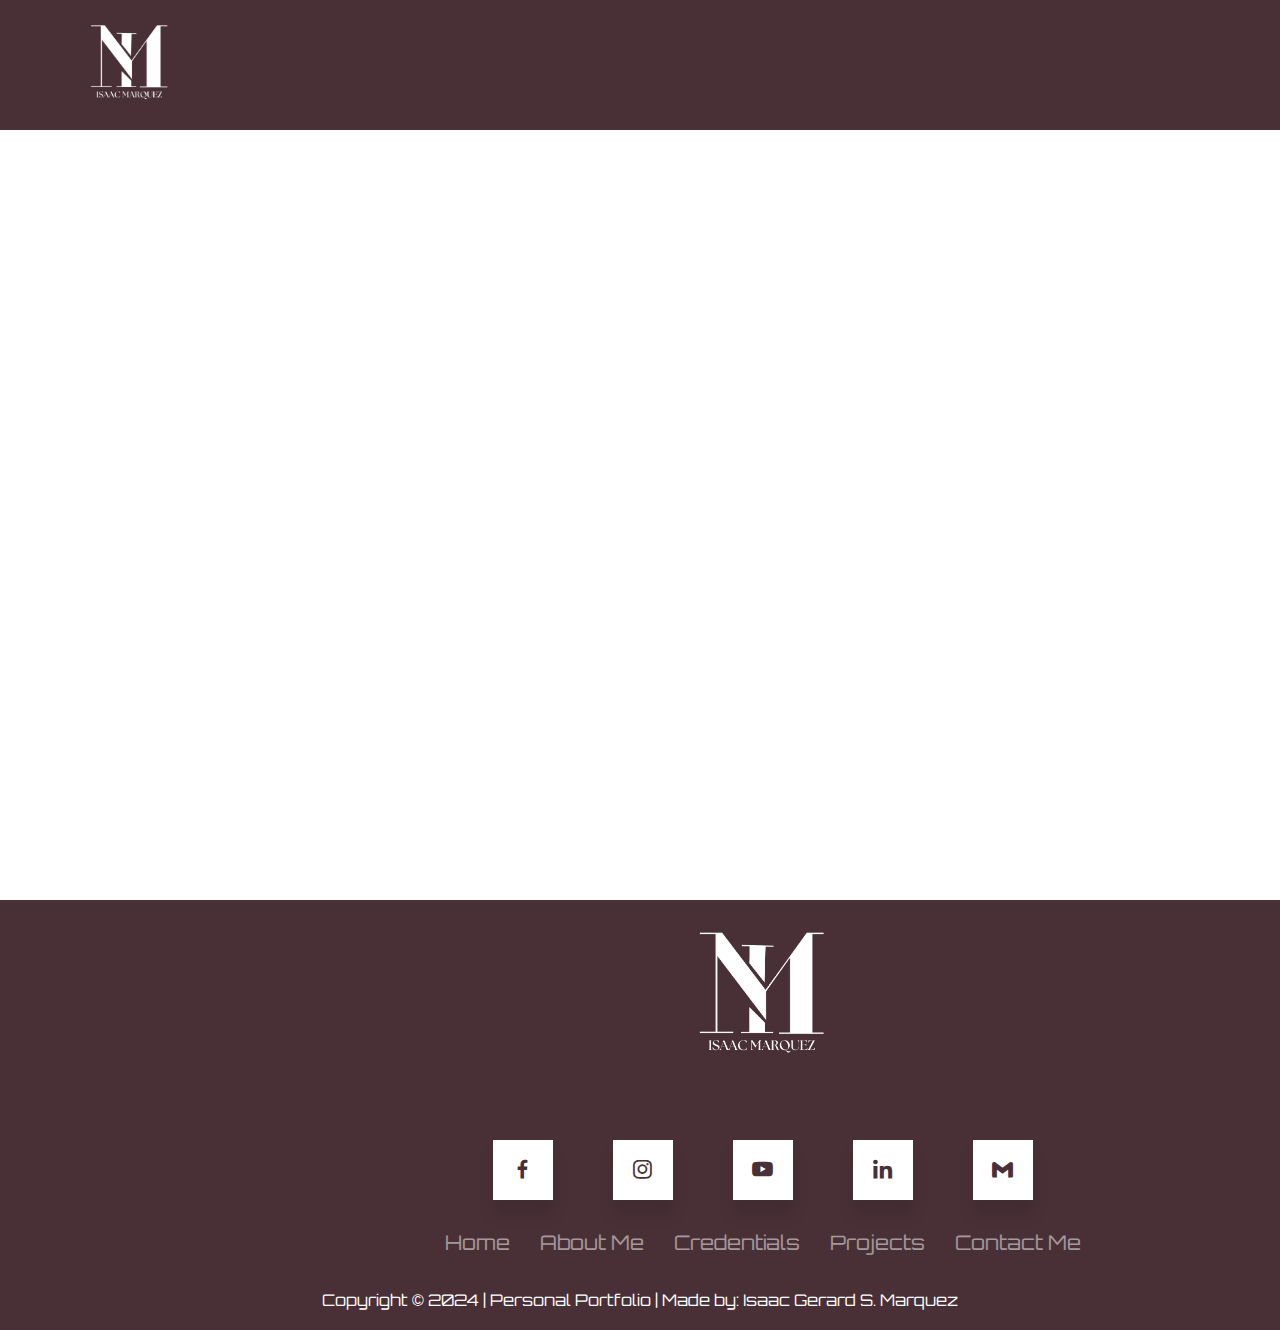
<file: Website-Pages/Web-Dev-Portfolio-HomePage.html>
<!DOCTYPE html>
<html lang="en">
<head>
    <meta charset="UTF-8">
    <meta name="viewport" content="width=device-width, initial-scale=1.0">

    <!-- CSS/Stylesheets -->
    <link rel="stylesheet" href="/CSS/Web-Dev-Portfolio-HomePage.css">
    <link rel="stylesheet" href="/CSS/PageTransition.css">

    <!-- Icons -->
    <link href='https://unpkg.com/boxicons@2.1.4/css/boxicons.min.css' rel='stylesheet'>

    <!-- Font -->
    <link rel="stylesheet" href="https://fonts.googleapis.com/css2?family=Orbitron&display=swap">
    <title>Isaac Marquez's Web Development Portfolio</title>
    
    <!-- Website Icon -->
    <link rel="icon" href="/Images/IsaacMarquezLogo.png">

</head>
<body class="Light-Mode-Colors">
<div class="PageTransition PageTransition-2 ActiveState"></div>

    <!-- Navigation Menu -->
    <header class="Web-Dev-Portfolio-Header">
        <a href="/index.html" class="Web-Dev-Portfolio-Logo"><img src="/Images/IsaacMarquezLogo-Transparent.png" alt="Isaac Marquez's Logo" width="80px"></a> <!-- Website Logo -->

        <nav class="Web-Dev-Portfolio-Navigation-Menu">
            <a href="/index.html" style="--i:10;" class="active">Home</a>
            <a href="/Website-Pages/Web-Dev-Portfolio-AboutMePage.html" style="--i:11;">About Me</a>
            <a href="/Website-Pages/Web-Dev-Portfolio-CredentialsPage.html" style="--i:12;">Credentials</a>
            <a href="/Website-Pages/Web-Dev-Portfolio-ProjectsPage.html" style="--i:13;">Projects</a>
            <a href="/Website-Pages/Web-Dev-Portfolio-ContactMePage.html" style="--i:14;">Contact</a>
        </nav>

        <!-- Light and Dark Mode Buttons -->
        <div class="Web-Dev-Portfolio-Dark-Mode-Button">
            <i class='bx bx-sun Dark-Mode-Button'></i>
        </div>
    </header>

    <!-- Home-page Section of the Website -->
    <section class="HomePage">
        <div class="HomePage-Contents">
            <h2>Hello, I am</h2>
            <h1>Isaac Marquez</h1>
            <p>Welcome to my Web Development Portfolio! On this website, I will mainly showcase my background, my credentials and certificates, and my accomplishments and recent projects.<br><br>I decided to create a portfolio to display and demonstrate the skills, knowledge, and experience I have with website development and different programming languages. And by having a portfolio that I can use in the future, I can show my future employers my progress and evolution as a Website developer, allowing them to see not only my current skills but also further potential for any future projects and opportunities that I may receive. This Web Development Portfolio will serve as a tool I can use to help me accomplish my goals and advance my future career in the ever-evolving world of web development.</p>
             
            <!-- Contact icons that can be clicked so that they can be redirected to contact me. -->
            <div class="Contacts-Icons">
                <a href="https://www.facebook.com/profile.php?id=100056264744414&mibextid=eQY6cl" style="--i:5;" target="_blank"><i class='bx bxl-facebook'></i></a>
                <a href="https://www.instagram.com/yzach.grd?igsh=bzIwYTdpeXJjbDdt&utm_source=qr" style="--i:6;" target="_blank"><i class='bx bxl-instagram' ></i></a>
                <a href="https://www.youtube.com/@IsaacMarquez_BathSpaRAK" style="--i:7;" target="_blank"><i class='bx bxl-youtube' ></i></a>
                <a href="https://www.linkedin.com/in/isaac-marquez-0139812a9" style="--i:8;" target="_blank"><i class='bx bxl-linkedin' ></i></a>
                <a href="mailto:isaacbathspa@gmail.com" style="--i:9;" target="_blank"><i class='bx bxl-gmail' ></i></a>
            </div>

            <!-- A button that, when clicked, would direct the user to the About Me section. -->
            <a href="/Website-Pages/Web-Dev-Portfolio-AboutMePage.html" class="About-Me-Button">About Me</a>
        </div>

        <!-- I created multiple divs for the rotating texts that would show some of my titles. -->
        <div class="Isaac-Titles-Container">
            <div class="Isaac-Titles-Box">
                <div class="Isaac-Titles" style="--i:1;">
                    <i class='bx bx-code-alt'></i>
                    <h1 class="Rotating-Isaac-Titles">Web Developer</h1>
                </div>
                <div class="Isaac-Titles" style="--i:2;">
                    <i class='bx bx-laptop'></i>
                    <h1 class="Rotating-Isaac-Titles">Web Designer</h1>
                </div>
                <div class="Isaac-Titles" style="--i:3;">
                    <i class='bx bxl-javascript'></i>
                    <h1 class="Rotating-Isaac-Titles">Creative Coder</h1>
                </div>
                <div class="Isaac-Titles" style="--i:4;">
                    <i class='bx bx-game'></i>
                    <h1 class="Rotating-Isaac-Titles">Game Developer</h1>
                </div>

                <div class="Isaac-Titles-Rotating-Circle"></div>
            </div>

            <div class="Isaac-Titles-Overlay"></div>
        </div>

        <!-- This is the image I used for the home-page. -->
        <div class="Home-Page-IMG">
            <img src="/Images/Isaac Marquez.png" alt="Isaac Marquez's Image">
        </div>
    </section>

    
        <!-- The following lines are for the footer at the bottom of the webpage.  -->
        <div class="FooterAtBottom">
            <div class="FooterAtBottom-Logo"><a href="index.html"><img src="/Images/IsaacMarquezLogo-Transparent.png" alt="Isaac Marquez's Logo" width="130px"></a></div>
            <div class="FooterAtBottom-Icon-Container">
                <!-- These are the icon buttons that, when hovered, will pop out the title of that contact logo or icon. -->
               <div class="ContactIcon Facebook">
                  <div class="ContactIconPop-Up">
                     Facebook
                  </div>
                  <span><a href="https://www.facebook.com/profile.php?id=100056264744414&mibextid=eQY6cl" target="_blank"><i class='bx bxl-facebook'></i></a></span>
               </div>
      
               <div class="ContactIcon Instagram">
                  <div class="ContactIconPop-Up">
                     Instagram
                  </div>
                  <span><a href="https://www.instagram.com/yzach.grd?igsh=bzIwYTdpeXJjbDdt&utm_source=qr" target="_blank"><i class='bx bxl-instagram' ></i></a></span>
               </div>
      
               <div class="ContactIcon YouTube">
                  <div class="ContactIconPop-Up">
                     YouTube
                  </div>
                  <span><a href="https://www.youtube.com/@IsaacMarquez_BathSpaRAK"  target="_blank"><i class='bx bxl-youtube' ></i></a></span>
               </div>
      
               <div class="ContactIcon LinkedIn">
                  <div class="ContactIconPop-Up">
                     LinkedIn
                  </div>
                  <span><a href="https://www.linkedin.com/in/isaac-marquez-0139812a9"  target="_blank"><i class='bx bxl-linkedin' ></i></a></span>
               </div>
      
               <div class="ContactIcon Gmail">
                  <div class="ContactIconPop-Up">
                     Gmail
                  </div>
                  <span><a href="mailto:isaacbathspa@gmail.com" target="_blank"><i class='bx bxl-gmail' ></a></i></span>
               </div>
            </div>

            <!-- These are the navigational links that will take the user to the selected page when they click them. -->
            <div class="FooterAtBottom-NavigationMenu">
               <ul><li><a href="/index.html">Home</a></li>
                   <li><a href="/Website-Pages/Web-Dev-Portfolio-AboutMePage.html">About Me</a></li>
                   <li><a href="/Website-Pages/Web-Dev-Portfolio-CredentialsPage.html">Credentials</a></li>
                   <li><a href="/Website-Pages/Web-Dev-Portfolio-ProjectsPage.html">Projects</a></li>
                   <li><a href="/Website-Pages/Web-Dev-Portfolio-ContactMePage.html">Contact Me</a></li>
               </ul>
           </div>
      
      </div>

    <!-- Footer -->
    <footer>Copyright &copy; 2024 | Personal Portfolio | Made by: Isaac Gerard S. Marquez</footer>

    <!-- JavaScript -->
    <script src="/JavaScript/Web-Development-Portfolio.js"></script>
    <script src="/JavaScript/PageTransition.js"></script>

</body>
</html>
</file>
<file: CSS/PageTransition.css>
/* This is the color that is used for the page transition effect. */
:root {
    --PageTransitionColor: #333;
}
  
/* This is the first page transition effect that has a full screen coverage and fade out effect. */
.PageTransition-1 {
    position: fixed;
    top: 0;
    bottom: 0;
    right: 0;
    left: 0;
    background-color: var(--PageTransitionColor);
    opacity: 0;
    pointer-events: none;
    transition: 0.7s ease-out;
    z-index: 200;
}
  
/* This is the active state for the first page transition effect that has a full screen coverage. */
.PageTransition-1.ActiveState {
    opacity: 1;
    pointer-events: all;
}
  
/* This is the second page transition effect that comes from the left side. */
.PageTransition-2 {
    position: fixed;
    top: 0;
    bottom: 0;
    left: -100%;
    width: 100%;
    background-color: var(--PageTransitionColor);
    transition: 0.7s ease-out;
    z-index: 200;
}
  
/* This is the active state of the second page transition effect that comes from the left side. */
.PageTransition-2.ActiveState {
    left: 0px;
}
  
/* This is the third page transition effect that comes from the top. */
.PageTransition-3 {
    position: fixed;
    top: 100%;
    left: 0;
    height: 100%;
    width: 100%;
    background-color: var(--PageTransitionColor);
    transition: 0.7s ease-out;
    z-index: 200;
}
  
/* This is the active state of the third page transition effect that comes from the top. */
.PageTransition-3.ActiveState {
    top: 0;
}
</file>
<file: CSS/Web-Dev-Portfolio-AboutMePage.css>
/* I reset the default styles. */
* {
    margin: 0;
    padding: 0;
    box-sizing: border-box;
    font-family: 'Orbitron', sans-serif;
}

/* Light Mode Colours*/
.Light-Mode-Colors {
    --Background-Color-Change: white;
    --Maroon-Color: rgba(73, 48, 54, 255);
    color: #333;
}

/* Dark Mode Colours*/
.Dark-Mode-Colors {
    --Background-Color-Change: #444444;
    --White-Text-Color: white;
    color: var(--White-Text-Color);
}

/* These are the stylings I used for the body element. */
body {
    background: var(--Background-Color-Change);
    overflow-x: hidden;
}

/* This section styles the header of my Web Development Personal Portfolio Website. */
.Web-Dev-Portfolio-Header {
    background: var(--Maroon-Color);
    display: flex;
    align-items: center;
    position: fixed;
    padding: 25px 7%;
    top: 0;
    left: 0;
    width: 100%;
    z-index: 100;
}

/* This styles the logo of my website. */
.Web-Dev-Portfolio-Logo {
    margin-right: auto;
    cursor: pointer;
    animation: slideTransitionFromRight 1.8s ease forwards;
}

/* This styles the logo upon hover. */
.Web-Dev-Portfolio-Logo:hover {
    transform: scale(1.2);
    animation: none; /* To disable the animation on hover. */
}


/* Navigation Menu: */
/* This styles the navigation links in my Web Development Personal Portfolio Website. */
.Web-Dev-Portfolio-Navigation-Menu a {
    position: relative;
    display: inline-block;
    align-items: center;
    color: white;
    font-size: 19px;
    font-weight: 550;
    margin-right: 33px;
    text-decoration: none;
    opacity: 0;
    animation: slideTransitionFromRight 1s ease forwards;
    animation-delay: calc(.2s * var(--i));
}

/* This styles the line below the navigation links in my Web Development Personal Portfolio Website. */
.Web-Dev-Portfolio-Navigation-Menu a::before{
    content: '';
    position: absolute;
    top: 100%;
    left: 0;
    width: 0; /* I set the width to 0 for the invisible line. */
    height: 2px;
    background: white;
    transition: .3s;
}

/* This styles the line below the navigation links in my Web Development Personal Portfolio Website when hovered. */
.Web-Dev-Portfolio-Navigation-Menu a:hover::before {
    width: 100%; /* When the user hovers, the line below the text expands to its full width. */
}

/* Light and Dark Mode Buttons: */
/* This styles the dark mode button within my Web Development Personal Portfolio Website. */
.Web-Dev-Portfolio-Dark-Mode-Button {
    display: flex;
    margin-top: 1px;
    cursor: pointer;
    opacity: 0;
    animation: slideTransitionFromRight 1s ease forwards;
    animation-delay: 2.9s;
}
/* This styles the icon. */
.Web-Dev-Portfolio-Dark-Mode-Button .Dark-Mode-Button {
    color: white;
    font-size: 28px;
}

/* This styles the sun and moon icons when hovered in light mode. */
.Light-Mode-Colors .bx-moon:hover,
.Light-Mode-Colors .bx-sun:hover {
    color: rgb(255, 255, 0); /* The sun's color changes into yellow when hovered. */
    transform: scale(2.1); /* This enlarges the icon on hover for emphasis. */
    transition: color 0.3s ease, transform 0.3s cubic-bezier(0.68, -0.55, 0.265, 1.55); /* To make the transition for the color and size change smooth. */
}

/* This styles the sun and moon icons when hovered in dark mode. */
.Dark-Mode-Colors .bx-sun:hover,
.Dark-Mode-Colors .bx-moon:hover {
    color: rgb(204, 204, 204); /* The moon's color changes into gray when hovered. */
    transform: scale(2.1); /* This enlarges the icon on hover for emphasis. */
    transition: color 0.3s ease, transform 0.3s cubic-bezier(0.68, -0.55, 0.265, 1.55); /* To make the transition for the color and size change smooth. */
}


/* This styles the Web-Dev-Portfolio-AboutMe container. */
.Web-Dev-Portfolio-AboutMe {
    min-height: 100vh;
    width: 100%;
    padding: 180px;
}

/* This styles the image within the Web-Dev-Portfolio-AboutMe container. */
.Web-Dev-Portfolio-AboutMe img {
    height: auto;
    width: 50%;
    border: 2px solid var(--Maroon-Color);
    border-radius: 50px;
    box-shadow: 0 0 5px var(--Maroon-Color), 0 0 55px var(--Maroon-Color);
    margin-bottom: 50px;
    transition: 0.5s ease;
    opacity: 0;
    animation: slideTransitionFromLeft 1s ease forwards;
    animation-delay: .7s;
}

/* This styles the image within the Web-Dev-Portfolio-AboutMe container when hovered. */
.Web-Dev-Portfolio-AboutMe img:hover {
    box-shadow: 0 10px 15px rgba(0,0,0,.3);
    transition: 1.5s;
}

/* This styles the Web-Dev-Portfolio-AboutMe-Main-Content container. */
.Web-Dev-Portfolio-AboutMe-Main-Content {
    display: flex;
    align-items: center;
    justify-content: space-around;
    margin: 0 auto;
    width: 95%;
    max-width: 1200px;
    margin-top: 30px;
}

/* This styles the Web-Dev-Portfolio-AboutMe-Content container. */
.Web-Dev-Portfolio-AboutMe-Content {
    margin-bottom: 180px;
}

/* This styles the h1 elements within the Web-Dev-Portfolio-AboutMe-Content container. */
.Web-Dev-Portfolio-AboutMe-Content h1 {
    color: var(--White-Text-Color);
    font-size: 4rem;
    text-transform: capitalize;
    margin-top: -105px;
    margin-bottom: 5px;
    margin-left: 70px;
    opacity: 0;
    animation: slideTransitionFromRight 1s ease forwards;
    animation-delay: .7s;
}

/* This styles the h5 elements within the Web-Dev-Portfolio-AboutMe-Content container. */
.Web-Dev-Portfolio-AboutMe-Content h5 {
    color: var(--Maroon-Color);
    font-size: 1.75rem;
    text-transform: capitalize;
    margin-bottom: 10px;
    margin-left: 70px;
    opacity: 0;
    animation: slideTransitionFromRight 1s ease forwards;
    animation-delay: .9s;
}

/* This styles the p elements within the Web-Dev-Portfolio-AboutMe-Content container. */
.Web-Dev-Portfolio-AboutMe-Content p {
    color: var(--White-Text-Color);
    font-size: 18px;
    letter-spacing: 1px;
    line-height: 28px;
    margin-bottom: 25px;
    margin-left: 70px;
    opacity: 0;
    animation: slideTransitionFromRight 1s ease forwards;
    animation-delay: 1s;
}

/* This styles all the span elements. */
span {
    color: rgba(73,48,54,255);
}

/* This styles the container for the clickable texts that opens a tab to show different categories of trivia information about me. */
.Web-Dev-Portfolio-AboutMe-Trivias {
    display: flex;
    margin: 5px 0 -25px;
}

/* This styles the each clickable tabs within the container. */
.Web-Dev-Portfolio-AboutMe-Trivias-AboutIsaac {
    font-size: 18px;
    font-weight: 500;
    margin-right: 50px;
    cursor: pointer;
    position: relative;
}

/* This styles the underline indicator for the active tab. */
.Web-Dev-Portfolio-AboutMe-Trivias-AboutIsaac::after {
    content: '';
    width: 0;
    height: 3px;
    background: var(--Maroon-Color);
    position: absolute;
    left: 0;
    bottom: -8px;
    transition: 0.8s;
}

/* This styles the underline indicator for the active tab as well by expanding the line (to 70%) when it is active. */
.Web-Dev-Portfolio-AboutMe-Trivias-AboutIsaac.active-link::after {
    width: 70%;
}

/* This styles the unordered list within the Web-Dev-Portfolio-AboutMe-Trivias-Infos container. */
.Web-Dev-Portfolio-AboutMe-Trivias-Infos ul {
    list-style: none;
    padding: 0;
}

/* This styles the list items within the Web-Dev-Portfolio-AboutMe-Trivias-Infos container. */
.Web-Dev-Portfolio-AboutMe-Trivias-Infos ul li {
    display: inline-block;
    margin-top: 5px;
    margin-right: 80px;
    margin-bottom: 5px;
    line-height: 1.5;
}

/* This styles the spans that is within the list items found in the Web-Dev-Portfolio-AboutMe-Trivias-Infos container. */
.Web-Dev-Portfolio-AboutMe-Trivias-Infos ul li span {
    color: var(--Maroon-Color);
    font-size: 18px;
    font-weight: bold;
    margin-top: 10px;
    margin-bottom: 10px;
    line-height: 2.5;
}

/* This styles the Web-Dev-Portfolio-AboutMe-Trivias-Infos container. */
.Web-Dev-Portfolio-AboutMe-Trivias-Infos {
    display: none;
    position: absolute;
    background-color: white;
    margin-top: 25px;
    left: 54%;
    width: 90%;
    max-width: 650px;
    padding: 20px;
    border: solid 2px var(--Maroon-Color);
    border-radius: 10px;
    box-shadow: 0 0 5px var(--Maroon-Color), 0 0 35px var(--Maroon-Color);
    z-index: 1;
    animation: slideTransitionFromRight 1s ease forwards;
}

/* This styles the Web-Dev-Portfolio-AboutMe-Trivias-Infos container when hovered. */
.Web-Dev-Portfolio-AboutMe-Trivias-Infos:hover {
    transform: translate(-50%, -50%) scale(1.05);
    box-shadow: 0 0 30px rgba(0, 0, 0, 0.2);
    transition: 1.5s;
    z-index: 2;
}

/* This styles the Web-Dev-Portfolio-AboutMe-Trivias-Infos container when active or showing. */
.Web-Dev-Portfolio-AboutMe-Trivias-Infos.active-tab {
    display: block;
}


/* The styling to be used when in dark mode. */
.Dark-Mode-Colors .Web-Dev-Portfolio-AboutMe-Trivias-Infos {
    background-color: #333;
    color: white;
}

/* The styling to be used when in light mode. */
.Light-Mode-Colors .Web-Dev-Portfolio-AboutMe-Trivias-Infos {
    background-color: white;
    color: #333;
}


/* This styles the AboutMeDescription container, which introduces me in the About Me Section. */
.AboutMeDescription {
    margin: 0px 120px 140px 120px;
    text-align: left;
    font-size: 25px;
}

/* This styles the span elements in the AboutMeDescription container. */
.AboutMeDescription span {
    color: rgba(73,48,54,255);
    font-size: 44px;
}

/* This styles the graph that shows my current skills. */
/* This styles the Isaac-Current-Skils container. */
.Isaac-Current-Skils {
    position: relative;
    max-width: 1000px;
    width: 100%;
    background: white;
    margin: 0 auto;
    margin-bottom: 150px;
    padding: 30px;
    display: flex;
    flex-direction: column;
    align-items: center;
}

/* This styles the h1 element within the Isaac-Current-Skils container. */
.Isaac-Current-Skils h1{
    color: var(--Maroon-Color);
    font-size: 60px;
    font-weight: 1000;
    margin-right: 240px;
    margin-bottom: 20px;
}

/* This styles the Isaac-Current-Skils-Progress-Bar container. */
.Isaac-Current-Skils .Isaac-Current-Skils-Progress-Bar {
    width: 100%;
    margin: 25px 0;
}

/* This styles the Isaac-Current-Skils-Language container. */
.Isaac-Current-Skils-Progress-Bar .Isaac-Current-Skils-Language {
    display: block;
    font-size: 21px;
    font-weight: 800;
    color: var(--Maroon-Color);
}

/* This styles the Isaac-Current-Skils-Progress-Bar-Graph container. */
.Isaac-Current-Skils-Progress-Bar .Isaac-Current-Skils-Progress-Bar-Graph {
    height: 10px;
    width: 100%;
    border-radius: 10px;
    margin-top: 5px;
    background: rgba(0, 0, 0, 0.1);
}

/* This styles the progress bar. */
.Isaac-Current-Skils-Progress-Bar-Graph .Isaac-Current-Skils-Progress-Bar {
    position: relative;
    display: block;
    height: 100%;
    width: 90%;
    border-radius: 15px;
    background: var(--Maroon-Color);
    animation: movementOfProgressBar 5.2s ease-in-out forwards;
    opacity: 0;
}

/* The following lines are the styling used for the progress bar for each programming language. */
/* Python */
.Isaac-Current-Skils-Progress-Bar.Python {
    width: 70%;
    animation-delay: 0.4s;
}

/* HTML */
.Isaac-Current-Skils-Progress-Bar.HTML {
    width: 90%;
    animation-delay: 0.4s;
}

/* CSS */
.Isaac-Current-Skils-Progress-Bar.CSS {
    width: 80%;
    animation-delay: 0.4s;
}

/* JavaScript */
.Isaac-Current-Skils-Progress-Bar.JavaScript {
    width: 40%;
    animation-delay: 0.6s;
}

/* This styles the percentage for each skill. */
.Isaac-Current-Skils-Progress-Bar .Skills-Percentage {
    position: absolute;
    right: -14px;
    top: -28px;
    font-size: 14px;
    font-weight: 400;
    color: #fff;
    padding: 4px 3px;
    border-radius: 3px;
    background: var(--Maroon-Color);
    z-index: 1;
}

/* The following lines are for styling the footer at the bottom of the webpage. */
/* This styles the FooterAtBottom container. */
.FooterAtBottom {
    height: 370px;
    width: 1525px;
    background-color: var(--Maroon-Color);
    padding-top:2px;
}

/* This styles the logo in the footer. */
.FooterAtBottom-Logo {
    margin-top: 30px;
    text-align: center;
    animation: slideTransitionFromRight 1s ease forwards;
}

.FooterAtBottom-Logo a{
    text-decoration: none;
    cursor: pointer;
}

/* This styles the logo in the footer when hovered. */
.FooterAtBottom-Logo:hover {
    transform: scale(1.2);
    animation: none;
}

/* This styles the FooterAtBottom-Icon-Container container. */
.FooterAtBottom-Icon-Container{
    display: flex;
    justify-content: center;
    align-items: center; 
    flex-wrap: wrap;
    margin-top: 80px;
}

/* The following lines styles each contact icon in the footer. */
.FooterAtBottom-Icon-Container .ContactIcon{
    display: flex;
    align-items: center;
    justify-content: center;
    flex-direction: column;
    position: relative;
    text-align: center;
    margin: 0 30px;
    cursor: pointer;
    z-index: 1;
}

/* This styles the contact icon container. */
.FooterAtBottom-Icon-Container .ContactIcon span{
    height: 60px;
    width: 60px;
    color: var(--Maroon-Color);
    background: white;
    box-shadow: 0px 15px 15px rgba(0,1,0.4,0.1);
    z-index: 1;
}

/* This styles all of the anchor tags within the contact icon. */
.FooterAtBottom-Icon-Container .ContactIcon span a {
    text-decoration: none;
    color: inherit;
}

/* This styles all of the icon within the contact icon. */
.FooterAtBottom-Icon-Container .ContactIcon span i{
    font-size: 25px;
    line-height: 60px;
    text-decoration: none;
}

/* The following lines styles the pop-up box when hovering over the contact icons. */
.FooterAtBottom-Icon-Container .ContactIcon .ContactIconPop-Up{
    position: absolute;
    top: 0;
    opacity: 0;
    font-size: 20px;
    font-weight: 900;
    color: white;
    background: white;
    box-shadow: 0px 15px 15px rgba(0,1,0.4,0.1);
    padding: 10px 19px;
    pointer-events: none;
    transition: 0.4s cubic-bezier(0.65, -0.58, 0.254, 1.58);
    z-index: 1;
}

.FooterAtBottom-Icon-Container .ContactIcon:hover .ContactIconPop-Up{
    top: -60px;
    opacity: 1;
    pointer-events: auto;
}

/* This styles the arrow of the pop-up box. */
.ContactIcon .ContactIconPop-Up:before{
    position: absolute;
    content: "";
    height: 17px;
    width: 17px;
    background: white;
    left: 50%;
    bottom: -9px;
    transform: translateX(-50%) rotate(45deg);
    transition: 0.4s cubic-bezier(0.65, -0.58, 0.254, 1.58);
}

/* This styles the color of the icon when hovering over the contact icon. */
.FooterAtBottom-Icon-Container .ContactIcon:hover span{
    color: white;
}

/* This adds a text shadow effect when hovered. */
.FooterAtBottom-Icon-Container .ContactIcon:hover span,
.FooterAtBottom-Icon-Container .ContactIcon:hover .ContactIconPop-Up{
    text-shadow: 0px -1px 0px rgba(0,0,0,0.4);
}

/* This styles the background of the Facebook contact icon when hovered. */
.FooterAtBottom-Icon-Container .Facebook:hover span,
.FooterAtBottom-Icon-Container .Facebook:hover .ContactIconPop-Up,
.FooterAtBottom-Icon-Container .Facebook:hover .ContactIconPop-Up:before{
    background: #1877F2;
}

/* This styles the background of the Instagram contact icon when hovered. */
.FooterAtBottom-Icon-Container .Instagram:hover span,
.FooterAtBottom-Icon-Container .Instagram:hover .ContactIconPop-Up,
.FooterAtBottom-Icon-Container .Instagram:hover .ContactIconPop-Up:before{
    background: #C13584;
}

/* This styles the background of the YouTube contact icon when hovered. */
.FooterAtBottom-Icon-Container .YouTube:hover span,
.FooterAtBottom-Icon-Container .YouTube:hover .ContactIconPop-Up,
.FooterAtBottom-Icon-Container .YouTube:hover .ContactIconPop-Up:before{
    background: #FF0000;
}

/* This styles the background of the LinkedIn contact icon when hovered. */
.FooterAtBottom-Icon-Container .LinkedIn:hover span,
.FooterAtBottom-Icon-Container .LinkedIn:hover .ContactIconPop-Up,
.FooterAtBottom-Icon-Container .LinkedIn:hover .ContactIconPop-Up:before{
  background: #0077B5;
}

/* This styles the background of the Gmail contact icon when hovered. */
.FooterAtBottom-Icon-Container .Gmail:hover span,
.FooterAtBottom-Icon-Container .Gmail:hover .ContactIconPop-Up,
.FooterAtBottom-Icon-Container .Gmail:hover .ContactIconPop-Up:before{
    background: 	#B23121;
}

/* The following lines styles the navigation menu in the footer. */
.FooterAtBottom-NavigationMenu{
    margin: 30px;
}

/* This styles the unorder list for the navigation menu list in the footer. */
.FooterAtBottom-NavigationMenu ul{
    display: flex;
    justify-content: center;
    list-style-type: none;
}

/* This styles each of the navigational menu item link in the footer. */
.FooterAtBottom-NavigationMenu ul li a{
    font-size: 20px;
    color:white;
    margin: 15px;
    text-decoration: none;
    opacity: 0.5;
    transition: 0.9s;
}

/* This styles the navigation menu when hovered. */
.FooterAtBottom-NavigationMenu ul li a:hover{
    opacity: 1000;
}


/* Footer */
footer {
    bottom: 0; 
    left: 0;
    width: 100%;
    text-align: center;
    background-color: var(--Maroon-Color);
    padding: 20px;
    color: white;
    z-index: 3;
}


/* The following lines are the Keyframe animations: */
/* Keyframe animation for sliding in from the left. */
@keyframes slideTransitionFromLeft {
    0% {
        opacity: 0; /* It has an opacity of 0 at the start. */
        transform: translateX(-100px); /* It moves it 100px to the left. */
    }
    100% {
        opacity: 1; /* It has an opacity of 1 at the end. */
        transform: translateX(0); /* It moves back to its original position. */
    }
}

/* Keyframe animation for sliding in from the right. */
@keyframes slideTransitionFromRight {
    0% {
        opacity: 0; /* It has an opacity of 0 at the start. */
        transform: translateX(100px); /* It moves it 100px to the right. */
    }
    100% {
        opacity: 1; /* It has an opacity of 1 at the end. */
        transform: translateX(0); /* It moves back to its original position. */
    }
}

/* Keyframe animation for the movement of the progress bar. */
@keyframes movementOfProgressBar {
    0% {
        width: 0;
        opacity: 1;
    }

    100% {
        opacity: 1;
    }
}
</file>
<file: CSS/Web-Dev-Portfolio-ContactMePage.css>
/* I reset the default styles. */
* {
    margin: 0;
    padding: 0;
    box-sizing: border-box;
    font-family: 'Orbitron', sans-serif;
}


/* Light Mode Colours*/
.Light-Mode-Colors {
    --Background-Color-Change: white;
    --Maroon-Color: rgba(73, 48, 54, 255);
    color: #333;
}

/* Dark Mode Colours*/
.Dark-Mode-Colors {
    --Background-Color-Change: #444444;
    --White-Text-Color: white;
    color: var(--White-Text-Color);
}

body {
    background: var(--Background-Color-Change);
    overflow-x: hidden;
}

/* This section styles the header of my Web Development Personal Portfolio Website. */
.Web-Dev-Portfolio-Header {
    background: var(--Maroon-Color);
    display: flex;
    align-items: center;
    position: fixed;
    padding: 25px 7%;
    top: 0;
    left: 0;
    width: 100%;
    z-index: 100;
}

/* This styles the logo of my website. */
.Web-Dev-Portfolio-Logo {
    margin-right: auto;
    cursor: pointer;
    animation: slideTransitionFromRight 1.8s ease forwards;
}

/* This styles the logo upon hover. */
.Web-Dev-Portfolio-Logo:hover {
    transform: scale(1.2);
    animation: none; /* To disable the animation on hover. */
}


/* Navigation Menu: */
/* This styles the navigation links in my Web Development Personal Portfolio Website. */
.Web-Dev-Portfolio-Navigation-Menu a {
    position: relative;
    display: inline-block;
    align-items: center;
    color: white;
    font-size: 19px;
    font-weight: 550;
    margin-right: 33px;
    text-decoration: none;
    opacity: 0;
    animation: slideTransitionFromRight 1s ease forwards;
    animation-delay: calc(.2s * var(--i));
}

/* This styles the line below the navigation links in my Web Development Personal Portfolio Website. */
.Web-Dev-Portfolio-Navigation-Menu a::before{
    content: '';
    position: absolute;
    top: 100%;
    left: 0;
    width: 0; /* I set the width to 0 for the invisible line. */
    height: 2px;
    background: white;
    transition: .3s;
}

/* This styles the line below the navigation links in my Web Development Personal Portfolio Website when hovered. */
.Web-Dev-Portfolio-Navigation-Menu a:hover::before {
    width: 100%; /* When the user hovers, the line below the text expands to its full width. */
}

/* Light and Dark Mode Buttons: */
/* This styles the dark mode button within my Web Development Personal Portfolio Website. */
.Web-Dev-Portfolio-Dark-Mode-Button {
    display: flex;
    margin-top: 1px;
    cursor: pointer;
    opacity: 0;
    animation: slideTransitionFromRight 1s ease forwards;
    animation-delay: 2.9s;
}
/* This styles the icon. */
.Web-Dev-Portfolio-Dark-Mode-Button .Dark-Mode-Button {
    color: white;
    font-size: 28px;
}

/* This styles the sun and moon icons when hovered in light mode. */
.Light-Mode-Colors .bx-moon:hover,
.Light-Mode-Colors .bx-sun:hover {
    color: rgb(255, 255, 0); /* The sun's color changes into yellow when hovered. */
    transform: scale(2.1); /* This enlarges the icon on hover for emphasis. */
    transition: color 0.3s ease, transform 0.3s cubic-bezier(0.68, -0.55, 0.265, 1.55); /* To make the transition for the color and size change smooth. */
}

/* This styles the sun and moon icons when hovered in dark mode. */
.Dark-Mode-Colors .bx-sun:hover,
.Dark-Mode-Colors .bx-moon:hover {
    color: rgb(204, 204, 204); /* The moon's color changes into gray when hovered. */
    transform: scale(2.1); /* This enlarges the icon on hover for emphasis. */
    transition: color 0.3s ease, transform 0.3s cubic-bezier(0.68, -0.55, 0.265, 1.55); /* To make the transition for the color and size change smooth. */
}


/* Styling for the contents of the Contact Me Page: */
/* This styles the entire container of the Contact Page Section of my Website. */
.Web-Dev-Portfolio-ContactPage {
    margin-top: 50px;
    display: flex;
    min-height: 100vh;
}

/* This styles the Web-Dev-Portfolio-ContactPage-Container. */
.Web-Dev-Portfolio-ContactPage-Container {
    display: flex;
    justify-content: center;
    align-items: center;
    margin: auto;
}

/* This styles the box that contains my contact information. */
.Web-Dev-Portfolio-ContactPage-Box {
    position: relative;
    height: 700px;
    width: 1300px;
    background: rgba(31,31,31,255);
    opacity: 0;
    animation: slideTransitionFromRight 1s ease forwards;
    animation-delay: .2s;
}
  
/* This styles the header design for the box that contains my contact information. */
.Web-Dev-Portfolio-ContactPage-Box-HeaderDesign {
    display: flex;
    align-items: center;
    background: rgba(24,24,24,255);
    padding: 15px 60px;
}
  
/* This styles the buttons inside the header design for the box that contains my contact information. */
.Web-Dev-Portfolio-ContactPage-Box-HeaderDesign-Button {
    display: inline-block;
    height: 13px;
    width: 13px;
    border-radius: 100%;
    margin-right: 5px;
}
  
/* The close button design for the header. */
.Web-Dev-Portfolio-ContactPage-Box-HeaderDesign-Button.Close {
    background: rgba(255,95,88,255);
}
  
/* The maximize button design for the header. */
.Web-Dev-Portfolio-ContactPage-Box-HeaderDesign-Button.Maximize {
    background: rgba(255,189,46,255);
}
  
/* The minimize button design for the header. */
.Web-Dev-Portfolio-ContactPage-Box-HeaderDesign-Button.Minimize {
    background: rgba(40,202,66,255);
}
  
  
/* This styles the moving box that is within the main box that contains my contact information. */
.Web-Dev-Portfolio-ContactPage-MovingBox {
    display: flex;
}
  
/* This styles the moving box that is within the main box that contains my contact information when hovered. */
.Web-Dev-Portfolio-ContactPage-MovingBox-Hover {
    flex: 1;
    padding: 50px;
}
  
/* This moves the box to the left. */
.Web-Dev-Portfolio-ContactPage-MovingBox-Hover.Left {
    display: flex;
    flex-direction: column;
}

/* This styles the main contact box. */
.ContactMEBox {
    display: flex;
    position: relative;
    align-items: center;
    justify-content: center;
    height: 550px;
    width: 500px;
    background-color: rgb(255, 255, 255);
    cursor: pointer;
    opacity: 0;
    animation: slideTransitionFromRight 1s ease forwards;
    animation-delay: .4s;
}
  
/* This styles all the content inside the main contact box. */
.ContactMEBox-Contents {
    display: flex;
    flex-direction: column;
    align-items: center;
    justify-content: center;
    color: white;
    background-color: var(--Maroon-Color);
    height: 100%;
    width: 100%;
    z-index: 2;
    transition: 1s ease;
}
  
/* This styles the h1 element inside the ContactMEBox-Contents container. */
.ContactMEBox-Contents h1{
    font-size: 50px;
    font-weight: 700;
}

/* This styles the span element inside the ContactMEBox-Contents container. */
.ContactMEBox-Contents span{
    font-size: 20px;
    font-weight: 200;
}

/* This styles the contact box when hovered. */
.ContactMEBox:hover .ContactMEBox-Contents {
    transform: translateX(-21%) translateY(-15.2%);
    transition-duration: 1s;
}
  
/* This styles the Information container. */
.Information {
    position: absolute;
    display: flex;
    align-items: center;
    justify-content: center;
    height: 100%;
    width: 100%;
    z-index: 1;
}
  
/* This styles the Isaac-NameandTitle container, which has my name and title. */
.Isaac-NameandTitle {
    display: flex;
    flex-direction: column;
    align-items: center;
    justify-content: flex-end;
    width: 79%;
    height: 100%;
}
  
/* This styles my name. */
#Name {
    font-size: 38px;
    font-weight: 900;
    color: var(--Maroon-Color);
}

/* This styles my title. */
#Title {
    font-size: 24px;
    font-weight: 400;
    color: #333;
    margin-bottom: 3px;
}
  
/* This styles all the contents within the Contacts-Icons-Vertical container. */
.Contacts-Icons-Vertical a {
    display: flex;
    flex-direction: column;
    align-items: center;
    font-size: 25px;
    color: var(--Maroon-Color);
    background-color: var(--White-Text-Color);
    height: 50px;
    width: 50px;
    padding: 20px;
    margin-top: 15px;
    border: 2px solid var(--Maroon-Color);
    box-shadow: 0 2px 5px rgba(0, 0, 0, .2);
    text-decoration: none;
    transition: .5s ease;

}
  
/* This styles all the contents within the Contacts-Icons-Vertical container when hovered. */
.Contacts-Icons-Vertical a:hover {
    color: white;
    background: var(--Maroon-Color);
}
  
/* This adds a bottom margin to each user-input form. */
.User-Input-Form {
    margin-bottom: 35px;
}
  
/* This adds a top margin to the text "Message" in the user-input form. */
.User-Input-Form.MessageText {
    margin-top: 160px;
}

/* This is the overall styling used for the User-Input-Form. */
.User-Input {
    font-size: 14px;
    color: white;
    font-weight: 900;
    width: 100%;
    padding: 10px 0;
    background: none;
    border: none;
    border-bottom: 1px solid #333;
    outline: none;
    transition: border-color 1.4s;
}

/* This colors the inputted value of the user to a grayish color that has the hex color value #888888. */
.User-Input::placeholder {
    color: #888888;
}
  
/* This colors the bottom border or line to white when focused or selected. */
.User-Input:focus {
    border-bottom-color: white;
}
  
/* This styles the Send Message Button. */
.Send-Message-Button {
    color: white;
    background: var(--Maroon-Color);
    font-size: 20px;
    font-weight: 400;
    box-shadow: 0 2px 5px rgba(0, 0, 0, .2);
    border: 2px solid var(--Maroon-Color);
    padding: 12px 28px;
    transition: .5s ease;
    cursor: pointer;
    opacity: 0;
    animation: slideTransitionFromTop 1s ease forwards;
    animation-delay: .6s;
}

/* This styles the Send Message Button when hovered. */
.Send-Message-Button:hover {
    color: var(--Maroon-Color);
    background-color: var(--White-Text-Color);
    border-color: var(--Maroon-Color);
    letter-spacing: 2px;
    font-weight: bold;
}
  
/* The following lines are styling used for the Services Section within the Contage Page. */
/* This styles the entire "Contact-Page-ServicesSection" container that is responsible for the entire Services section. */
.Contact-Page-ServicesSection {
    display: flex;
    flex-direction: column;
    justify-content: space-evenly;
    align-items: center;
    width: 100%;
}

/* This styles the header for the Services Section. */
.Contact-Page-ServicesSection-Header {
    text-align: center;
}

/* This styles the h1 elements within the "Contact-Page-ServicesSection-Header" container. */
.Contact-Page-ServicesSection-Header h1 {
    color:var(--Maroon-Color);
    font-size: 60px;
    font-weight: 900;
}

/* This styles the p elements within the "Contact-Page-ServicesSection-Header" container. */
.Contact-Page-ServicesSection-Header p {
    color: var(--White-Text-Color);
    font-size: 18px;
    text-align: center;
    text-transform: uppercase;
    margin-top: 10px;
}

/* This styles the container that will store the Service boxes. */
.Contact-Page-ServicesSection-Content-Container {
    display: flex;
    flex-wrap: wrap;
    justify-content: center;
    width: 100%;
}

/* This styles the Service boxes. */
.Contact-Page-ServicesSection-BOX {
    display: flex;
    flex-direction: column;
    justify-content: center;
    align-items: center;
    box-sizing: border-box;
    height: 500px;
    width: calc(33.333% - 60px);
    margin: 50px;
    padding: 30px 20px;
    border-radius: 10px;
    border: solid 2px white;
    position: relative;
}

/* This styles the h5 elements within the "Contact-Page-ServicesSection-BOX" container. */
.Contact-Page-ServicesSection-BOX h5 {
    font-size: 105px;
    font-weight: 900;
}

/* This styles the h1 elements within the "Contact-Page-ServicesSection-BOX" container. */
.Contact-Page-ServicesSection-BOX h1 {
    color: var(--Maroon-Color);
    font-size: 35px;
    font-weight: 1000;
    text-align: center;
}

/* This styles the p elements within the "Contact-Page-ServicesSection-BOX" container. */
.Contact-Page-ServicesSection-BOX p {
    color: var(--White-Text-Color);
    text-align: center;
    margin-top: 10px;
}

/* This would style the hover indicator on each of the Service box. */
.Contact-Page-ServicesSection-BOX-HoverIndicator {
    position: absolute;
    background-color: var(--Maroon-Color);
    height: 10px;
    width: 200px;
    top: 0%;
    left: 50%;
    transform: translateX(-50%);
    border-radius: 0 0 5px 5px;
    display: none;
    animation: Contact-Page-ServicesSection-BOX-HoverIndicator .9s;
}

/* This would style the "on hover effect" of the hover indicator on each of the Service box. */
.Contact-Page-ServicesSection-BOX:hover {
    box-shadow: 50px 50px 30px rgba(0, 0, 0, 0.08);
    transition: all ease 0.5s;
}

/* This would display the hover indicator when the user hovers over the box. */
.Contact-Page-ServicesSection-BOX:hover .Contact-Page-ServicesSection-BOX-HoverIndicator {
    display: block;
}

/* The following lines are for styling the footer at the bottom of the webpage. */
/* This styles the FooterAtBottom container. */
.FooterAtBottom {
    height: 370px;
    width: 1525px;
    background-color: var(--Maroon-Color);
    padding-top:2px;
}

/* This styles the logo in the footer. */
.FooterAtBottom-Logo {
    margin-top: 30px;
    text-align: center;
    animation: slideTransitionFromRight 1s ease forwards;
}

.FooterAtBottom-Logo a{
    text-decoration: none;
    cursor: pointer;
}

/* This styles the logo in the footer when hovered. */
.FooterAtBottom-Logo:hover {
    transform: scale(1.2);
    animation: none;
}

/* This styles the FooterAtBottom-Icon-Container container. */
.FooterAtBottom-Icon-Container{
  display: flex;
  justify-content: center;
  align-items: center; 
  flex-wrap: wrap;
  margin-top: 80px;
}

/* The following lines styles each contact icon in the footer. */
.FooterAtBottom-Icon-Container .ContactIcon{
  display: flex;
  align-items: center;
  justify-content: center;
  flex-direction: column;
  position: relative;
  text-align: center;
  margin: 0 30px;
  cursor: pointer;
  z-index: 2;
}

/* This styles the contact icon container. */
.FooterAtBottom-Icon-Container .ContactIcon span{
  height: 60px;
  width: 60px;
  color: var(--Maroon-Color);
  background: white;
  box-shadow: 0px 15px 15px rgba(0,1,0.4,0.1);
  z-index: 2;
}

/* This styles all of the anchor tags within the contact icon. */
.FooterAtBottom-Icon-Container .ContactIcon span a {
  text-decoration: none;
  color: inherit;
}

/* This styles all of the icon within the contact icon. */
.FooterAtBottom-Icon-Container .ContactIcon span i{
  font-size: 25px;
  line-height: 60px;
  text-decoration: none;
}

/* The following lines styles the pop-up box when hovering over the contact icons. */
.FooterAtBottom-Icon-Container .ContactIcon .ContactIconPop-Up{
  position: absolute;
  top: 0;
  opacity: 0;
  font-size: 20px;
  font-weight: 900;
  color: white;
  background: white;
  box-shadow: 0px 15px 15px rgba(0,1,0.4,0.1);
  padding: 10px 19px;
  pointer-events: none;
  transition: 0.4s cubic-bezier(0.65, -0.58, 0.254, 1.58);
  z-index: 1;
}

.FooterAtBottom-Icon-Container .ContactIcon:hover .ContactIconPop-Up{
  top: -60px;
  opacity: 1;
  pointer-events: auto;
}

/* This styles the arrow of the pop-up box. */
.ContactIcon .ContactIconPop-Up:before{
  position: absolute;
  content: "";
  height: 17px;
  width: 17px;
  background: white;
  left: 50%;
  bottom: -9px;
  transform: translateX(-50%) rotate(45deg);
  transition: 0.4s cubic-bezier(0.65, -0.58, 0.254, 1.58);
}

/* This styles the color of the icon when hovering over the contact icon. */
.FooterAtBottom-Icon-Container .ContactIcon:hover span{
  color: white;
}

/* This adds a text shadow effect when hovered. */
.FooterAtBottom-Icon-Container .ContactIcon:hover span,
.FooterAtBottom-Icon-Container .ContactIcon:hover .ContactIconPop-Up{
  text-shadow: 0px -1px 0px rgba(0,0,0,0.4);
}

/* This styles the background of the Facebook contact icon when hovered. */
.FooterAtBottom-Icon-Container .Facebook:hover span,
.FooterAtBottom-Icon-Container .Facebook:hover .ContactIconPop-Up,
.FooterAtBottom-Icon-Container .Facebook:hover .ContactIconPop-Up:before{
  background: #1877F2;
}

/* This styles the background of the Instagram contact icon when hovered. */
.FooterAtBottom-Icon-Container .Instagram:hover span,
.FooterAtBottom-Icon-Container .Instagram:hover .ContactIconPop-Up,
.FooterAtBottom-Icon-Container .Instagram:hover .ContactIconPop-Up:before{
  background: #C13584;
}

/* This styles the background of the YouTube contact icon when hovered. */
.FooterAtBottom-Icon-Container .YouTube:hover span,
.FooterAtBottom-Icon-Container .YouTube:hover .ContactIconPop-Up,
.FooterAtBottom-Icon-Container .YouTube:hover .ContactIconPop-Up:before{
  background: #FF0000;
}

/* This styles the background of the LinkedIn contact icon when hovered. */
.FooterAtBottom-Icon-Container .LinkedIn:hover span,
.FooterAtBottom-Icon-Container .LinkedIn:hover .ContactIconPop-Up,
.FooterAtBottom-Icon-Container .LinkedIn:hover .ContactIconPop-Up:before{
  background: #0077B5;
}

/* This styles the background of the Gmail contact icon when hovered. */
.FooterAtBottom-Icon-Container .Gmail:hover span,
.FooterAtBottom-Icon-Container .Gmail:hover .ContactIconPop-Up,
.FooterAtBottom-Icon-Container .Gmail:hover .ContactIconPop-Up:before{
  background: 	#B23121;
}

/* The following lines styles the navigation menu in the footer. */
.FooterAtBottom-NavigationMenu{
  margin: 30px;
}

/* This styles the unorder list for the navigation menu list in the footer. */
.FooterAtBottom-NavigationMenu ul{
  display: flex;
  justify-content: center;
  list-style-type: none;
}

/* This styles each of the navigational menu item link in the footer. */
.FooterAtBottom-NavigationMenu ul li a{
  font-size: 20px;
  color:white;
  margin: 15px;
  text-decoration: none;
  opacity: 0.5;
  transition: 0.9s;
}

/* This styles the navigation menu when hovered. */
.FooterAtBottom-NavigationMenu ul li a:hover{
  opacity: 1000;
}
  
/* Footer */
footer {
    left: 0;
    bottom: 0;
    width: 100%;
    text-align: center;
    color: white;
    background-color: var(--Maroon-Color);
    padding: 20px;
    z-index: 100;
}

/* The following lines are the Keyframe animations: */
/* Keyframe animation for sliding in from the right. */
@keyframes slideTransitionFromRight {
    0% {
        opacity: 0; /* It has an opacity of 0 at the start. */
        transform: translateX(100px); /* It moves it 100px to the right. */
    }
    100% {
        opacity: 1; /* It has an opacity of 1 at the end. */
        transform: translateX(0); /* It moves back to its original position. */
    }
}

/* Keyframe animation for sliding in from the top. */
@keyframes slideTransitionFromTop {
    0% {
        opacity: 0; /* It has an opacity of 0 at the start. */
        transform: translateY(100px); /* It moves it down by 100px. */
    }
    100% {
        opacity: 1; /* It has an opacity of 1 at the end. */
        transform: translateY(0); /* It moves back to its original position. */
    }
}

/* This is the animation keyframe for the hover indicator. */
@keyframes Contact-Page-ServicesSection-BOX-HoverIndicator {
    0% {
        width: 0;
    }
    100% {
        width: 200px;
    }
}

/* Media queries for Responsiveness */
@media (max-width: 1050px) {
    .Contact-Page-ServicesSection-Content-Container {
        flex-wrap: wrap;
    }
    .Contact-Page-ServicesSection {
        width: 1500px;
        height: auto;
    }
    .Contact-Page-ServicesSection-Header {
        margin: 15px;
    }
    .Contact-Page-ServicesSection-BOX {
        flex-grow: 1;
        width: calc(50% - 60px);
    }
}
@media (max-width: 700px) {
    .Contact-Page-ServicesSection-BOX {
        width: calc(100% - 60px);
    }
}
</file>
<file: CSS/Web-Dev-Portfolio-CredentialsPage.css>
/* I reset the default styles. */
* {
    margin: 0;
    padding: 0;
    box-sizing: border-box;
    font-family: 'Orbitron', sans-serif;
}

/* Light Mode Colours*/
.Light-Mode-Colors {
    --Background-Color-Change: white;
    --Maroon-Color: rgba(73, 48, 54, 255);
    color: #333;
}

/* Dark Mode Colours*/
.Dark-Mode-Colors {
    --Background-Color-Change: #444444;
    --White-Text-Color: white;
    color: var(--White-Text-Color);
}

/* These are the stylings I used for the body element. */
body {
    background: var(--Background-Color-Change);
    overflow-x: hidden;
}

/* This section styles the header of my Web Development Personal Portfolio Website. */
.Web-Dev-Portfolio-Header {
    background: var(--Maroon-Color);
    display: flex;
    align-items: center;
    position: fixed;
    padding: 25px 7%;
    top: 0;
    left: 0;
    width: 100%;
    z-index: 100;
}

/* This styles the logo of my website. */
.Web-Dev-Portfolio-Logo {
    margin-right: auto;
    cursor: pointer;
    animation: slideTransitionFromRight 1.8s ease forwards;
}

/* This styles the logo upon hover. */
.Web-Dev-Portfolio-Logo:hover {
    transform: scale(1.2);
    animation: none; /* To disable the animation on hover. */
}


/* Navigation Menu: */
/* This styles the navigation links in my Web Development Personal Portfolio Website. */
.Web-Dev-Portfolio-Navigation-Menu a {
    position: relative;
    display: inline-block;
    align-items: center;
    color: white;
    font-size: 19px;
    font-weight: 550;
    margin-right: 33px;
    text-decoration: none;
    opacity: 0;
    animation: slideTransitionFromRight 1s ease forwards;
    animation-delay: calc(.2s * var(--i));
}

/* This styles the line below the navigation links in my Web Development Personal Portfolio Website. */
.Web-Dev-Portfolio-Navigation-Menu a::before{
    content: '';
    position: absolute;
    top: 100%;
    left: 0;
    width: 0; /* I set the width to 0 for the invisible line. */
    height: 2px;
    background: white;
    transition: .3s;
}

/* This styles the line below the navigation links in my Web Development Personal Portfolio Website when hovered. */
.Web-Dev-Portfolio-Navigation-Menu a:hover::before {
    width: 100%; /* When the user hovers, the line below the text expands to its full width. */
}

/* Light and Dark Mode Buttons: */
/* This styles the dark mode button within my Web Development Personal Portfolio Website. */
.Web-Dev-Portfolio-Dark-Mode-Button {
    display: flex;
    margin-top: 1px;
    cursor: pointer;
    opacity: 0;
    animation: slideTransitionFromRight 1s ease forwards;
    animation-delay: 2.9s;
}
/* This styles the icon. */
.Web-Dev-Portfolio-Dark-Mode-Button .Dark-Mode-Button {
    color: white;
    font-size: 28px;
}

/* This styles the sun and moon icons when hovered in light mode. */
.Light-Mode-Colors .bx-moon:hover,
.Light-Mode-Colors .bx-sun:hover {
    color: rgb(255, 255, 0); /* The sun's color changes into yellow when hovered. */
    transform: scale(2.1); /* This enlarges the icon on hover for emphasis. */
    transition: color 0.3s ease, transform 0.3s cubic-bezier(0.68, -0.55, 0.265, 1.55); /* To make the transition for the color and size change smooth. */
}

/* This styles the sun and moon icons when hovered in dark mode. */
.Dark-Mode-Colors .bx-sun:hover,
.Dark-Mode-Colors .bx-moon:hover {
    color: rgb(204, 204, 204); /* The moon's color changes into gray when hovered. */
    transform: scale(2.1); /* This enlarges the icon on hover for emphasis. */
    transition: color 0.3s ease, transform 0.3s cubic-bezier(0.68, -0.55, 0.265, 1.55); /* To make the transition for the color and size change smooth. */
}


/* This styles the h1 elements in the My-Credentials-Text container. */
.My-Credentials-Text h1 {
    text-align: center;
    font-size: 65px;
    margin-top: 150px;
    margin-bottom: 20px;
    opacity: 0;
    animation: slideTransitionFromRight 1s ease forwards;
    animation-delay: .7s;
}

/* This styles the Web-Dev-Portfolio-CredentialsPage-Container container */
.Web-Dev-Portfolio-CredentialsPage-Container {
    position: relative;
    height: 700px;
    max-width: 990px;
    margin: auto;
}


/* This styles the images of my certificates within the sliding image container. */
.Web-Dev-Portfolio-CredentialsPage-Container .Web-Dev-Portfolio-CredentialsPage-SlidingImage .Web-Dev-Portfolio-CredentialsPage-Images {
    position: absolute;
    background-size: contain;
    display: inline-block;
    height: 100px;
    width: 100px;
    top: 50%;
    border-radius: 15px;
    transform: translate(150px, -290px);
    background-position: 50% 50%;
    box-shadow: 0 30px 50px #505050;
    transition: 0.8s;
}

/* This styles specific images within sliding image container. */
.Web-Dev-Portfolio-CredentialsPage-SlidingImage .Web-Dev-Portfolio-CredentialsPage-Images:nth-child(1),
.Web-Dev-Portfolio-CredentialsPage-SlidingImage .Web-Dev-Portfolio-CredentialsPage-Images:nth-child(2){
    height: 100%;
    width: 100%;
    top: 0;
    left: 0;
    transform: translate(0, 0);
    border-radius: 0;
}

/* This also styles the rest of the images individually within the sliding image container. */
.Web-Dev-Portfolio-CredentialsPage-SlidingImage .Web-Dev-Portfolio-CredentialsPage-Images:nth-child(3){
    left: 80%;
}
.Web-Dev-Portfolio-CredentialsPage-SlidingImage .Web-Dev-Portfolio-CredentialsPage-Images:nth-child(4){
    left: calc(70% + 220px);
}
.Web-Dev-Portfolio-CredentialsPage-SlidingImage .Web-Dev-Portfolio-CredentialsPage-Images:nth-child(5){
    left: calc(23% + 440px);
}

.Web-Dev-Portfolio-CredentialsPage-SlidingImage .Web-Dev-Portfolio-CredentialsPage-Images:nth-child(n + 6){
    left: calc(70% + 220px);
    opacity: 0;
}

.Web-Dev-Portfolio-CredentialsPage-SlidingImage .Web-Dev-Portfolio-CredentialsPage-Images:nth-child(2) {
    display: block;
}


/* Styling for the Back and Next Buttons: */
.backAndnextButton{
    position: absolute;
    text-align: center;
    width: 100%;
}

/* This styles the buttons that is within the backAndnextButton container. */
.backAndnextButton button{
    height: 35px;
    width: 40px;
    margin-top: 720px;
    margin-bottom: 120px;
    border-radius: 8px;
    cursor: pointer;
    color: white;
    background: var(--Maroon-Color);
    border: 2px solid var(--Maroon-Color);
    transition: 0.3s;
}

/* This adds hover effects to the buttons that is within the backAndnextButton container. */
.backAndnextButton button:hover{
    color: var(--Maroon-Color);
    background-color: white;
    border-color: var(--Maroon-Color);
    font-weight: bold;
    transform: scale(1.2);
    animation: none; /* Disable the animation on hover */
}


/* The following lines below styles the other slider that would show the image of the certificate, a short descriptipn of its course, and a button that will redirect the user to the link of the certificate. */
/* This styles the entire container of the slider. */
.Certificate-Slider-Description {
  display: flex;
  justify-content: center;
  align-items: center;
  min-height: 100vh;
  margin-top: 60px;
}
          
/* This styling displays the carousel and navigation as block elements. */
#Certificate-Slider-Description-Carousel, #Certificate-Slider-Description-Carousel-Navigation {
  flex: initial;
  display: block;
}

/* This styles the certificate carousel. */
#Certificate-Slider-Description-Carousel {
  height: 700px;
  width: 1200px;
  text-align: center;
  overflow: hidden;
}
          
/* This styles the wrapper for the content inside the carousel that handles the sliding effect. */
.Certificate-Slider-Description-Wrapper {
  position: relative;
  height: 100%;
  width: 100%;
  transition: transform 0.5s ease-in-out;
}

/* This styles the h1 elements inside the "Certificate-Slider-Description-Wrapper" container. */
.Certificate-Slider-Description-Wrapper h1 {
  font-size: 50px;
}

/* This styles the p elements inside the "Certificate-Slider-Description-Wrapper" container. */
.Certificate-Slider-Description-Wrapper p {
  font-size: 20px;
}

/* This styles the button that redirects the user to the link of the certificate. */
.Link-Certificate-Button {
  display: inline-block;
  font-size: 20px;
  font-weight: 400;
  color: white;
  background: var(--Maroon-Color);
  box-shadow: 0 2px 5px rgba(0, 0, 0, .2);
  border: 2px solid var(--Maroon-Color);
  padding: 12px 28px;
  text-decoration: none;
  transition: .5s ease;
}

/* This styles the on hover effect of button that redirects the user to the link of the certificate. */
.Link-Certificate-Button:hover {
  color: var(--Maroon-Color);
  background-color: var(--White-Text-Color);
  border-color: var(--Maroon-Color);
  letter-spacing: 2px;
  font-weight: bold;
}
          
/* This styles the effect for the transition of the different slides in the carousel. */
#Introduction-Python:checked ~ #Certificate-Slider-Description-Carousel .Certificate-Slider-Description-Wrapper {
  -webkit-transform: translateY(0);
  transform: translateY(0); 
}
          
#Python-Intermediate:checked ~ #Certificate-Slider-Description-Carousel .Certificate-Slider-Description-Wrapper {
  -webkit-transform: translateY(-100%);
  transform: translateY(-100%); 
}

#Python-Developer:checked ~ #Certificate-Slider-Description-Carousel .Certificate-Slider-Description-Wrapper {
  -webkit-transform: translateY(-200%);
  transform: translateY(-200%); 
}

#Introduction-HTML:checked ~ #Certificate-Slider-Description-Carousel .Certificate-Slider-Description-Wrapper {
  -webkit-transform: translateY(-300%);
  transform: translateY(-300%); 
}

#Introduction-CSS:checked ~ #Certificate-Slider-Description-Carousel .Certificate-Slider-Description-Wrapper {
  -webkit-transform: translateY(-400%);
  transform: translateY(-400%); 
}

#Introduction-JavaScript:checked ~ #Certificate-Slider-Description-Carousel .Certificate-Slider-Description-Wrapper {
  -webkit-transform: translateY(-500%);
  transform: translateY(-500%); 
}

#Web-Development:checked ~ #Certificate-Slider-Description-Carousel .Certificate-Slider-Description-Wrapper {
  -webkit-transform: translateY(-600%);
  transform: translateY(-600%); 
}
       
/* This styles the "CertificateCarouselContent_" container. */
[class^="CertificateCarouselContent_"] {
  padding: 60px;
  position: relative;
  height: inherit;
  width: inherit;
  overflow: auto;
}
          
/* This styles the navigation of the carousel. */
#Certificate-Slider-Description-Carousel-Navigation {
  margin-left: 15px;
}

/* This styles each of the navigation "Label". */
[class^="Label"] {
  display: block;
  text-align: center;
  font-size: 30px;
  color: #999;
  background-color: var(--Maroon-Color);
  height: 40px;
  width: 40px;
  margin: 10px 0;
  line-height: 39px;
  border-radius: 5px;
  transition: all 0.3s ease;
  cursor: pointer;
}
          
/* This styles the on hover effect for the navigation "Labels". */
[class^="Label_"]:hover {
  color: var(--Maroon-Color);
  background-color: var(--White-Text-Color);
  scale: 1.3;
  border: 2px solid var(--Maroon-Color);
}
          
/* This styles the active or current selected navigation label. */
#Introduction-Python:checked ~ #Certificate-Slider-Description-Carousel-Navigation .Label_Introduction-Python,
#Python-Intermediate:checked ~ #Certificate-Slider-Description-Carousel-Navigation .Label_Python-Intermediate,
#Python-Developer:checked ~ #Certificate-Slider-Description-Carousel-Navigation .Label_Python-Developer,
#Introduction-HTML:checked ~ #Certificate-Slider-Description-Carousel-Navigation .Label_Introduction-HTML,
#Introduction-CSS:checked ~ #Certificate-Slider-Description-Carousel-Navigation .Label_Introduction-CSS,
#Introduction-JavaScript:checked ~ #Certificate-Slider-Description-Carousel-Navigation .Label_Introduction-JavaScript,
#Web-Development:checked ~ #Certificate-Slider-Description-Carousel-Navigation .Label_Web-Development {
  color: white;
  background-color: black;
}

/* This styles the image inside the carousel and ensures that it maintains 100% of its aspect ratio. */
.CertificateCarouselContent_Introduction-Python img,
.CertificateCarouselContent_Python-Intermediate img,
.CertificateCarouselContent_Python-Developer img,
.CertificateCarouselContent_Introduction-HTML img,
.CertificateCarouselContent_Introduction-CSS img,
.CertificateCarouselContent_Introduction-JavaScript img,
.CertificateCarouselContent_Web-Development img {
  max-height: 100%;
  max-width: 100%;
  object-fit: contain;
  display: block;
  margin: 0 auto; 
}


/* The following lines are for styling the footer at the bottom of the webpage. */
/* This styles the FooterAtBottom container. */
.FooterAtBottom {
    height: 370px;
    width: 1525px;
    background-color: var(--Maroon-Color);
    padding-top:2px;
    margin-top: 50px;
}

/* This styles the logo in the footer. */
.FooterAtBottom-Logo {
  margin-top: 30px;
  text-align: center;
  animation: slideTransitionFromRight 1s ease forwards;
}

.FooterAtBottom-Logo a{
  text-decoration: none;
  cursor: pointer;
}

/* This styles the logo in the footer when hovered. */
.FooterAtBottom-Logo:hover {
  transform: scale(1.2);
  animation: none;
}

/* This styles the FooterAtBottom-Icon-Container container. */
.FooterAtBottom-Icon-Container{
  display: flex;
  justify-content: center;
  align-items: center; 
  flex-wrap: wrap;
  margin-top: 80px;
}

/* The following lines styles each contact icon in the footer. */
.FooterAtBottom-Icon-Container .ContactIcon{
  display: flex;
  align-items: center;
  justify-content: center;
  flex-direction: column;
  position: relative;
  text-align: center;
  margin: 0 30px;
  cursor: pointer;
  z-index: 1;
}

/* This styles the contact icon container. */
.FooterAtBottom-Icon-Container .ContactIcon span{
  height: 60px;
  width: 60px;
  color: var(--Maroon-Color);
  background: white;
  box-shadow: 0px 15px 15px rgba(0,1,0.4,0.1);
  z-index: 1;
}

/* This styles all of the anchor tags within the contact icon. */
.FooterAtBottom-Icon-Container .ContactIcon span a {
  text-decoration: none;
  color: inherit;
}

/* This styles all of the icon within the contact icon. */
.FooterAtBottom-Icon-Container .ContactIcon span i{
  font-size: 25px;
  line-height: 60px;
  text-decoration: none;
}

/* The following lines styles the pop-up box when hovering over the contact icons. */
.FooterAtBottom-Icon-Container .ContactIcon .ContactIconPop-Up{
  position: absolute;
  top: 0;
  opacity: 0;
  font-size: 20px;
  font-weight: 900;
  color: white;
  background: white;
  box-shadow: 0px 15px 15px rgba(0,1,0.4,0.1);
  padding: 10px 19px;
  pointer-events: none;
  transition: 0.4s cubic-bezier(0.65, -0.58, 0.254, 1.58);
  z-index: 1;
}

.FooterAtBottom-Icon-Container .ContactIcon:hover .ContactIconPop-Up{
  top: -60px;
  opacity: 1;
  pointer-events: auto;
}

/* This styles the arrow of the pop-up box. */
.ContactIcon .ContactIconPop-Up:before{
  position: absolute;
  content: "";
  height: 17px;
  width: 17px;
  background: white;
  left: 50%;
  bottom: -9px;
  transform: translateX(-50%) rotate(45deg);
  transition: 0.4s cubic-bezier(0.65, -0.58, 0.254, 1.58);
}

/* This styles the color of the icon when hovering over the contact icon. */
.FooterAtBottom-Icon-Container .ContactIcon:hover span{
  color: white;
}

/* This adds a text shadow effect when hovered. */
.FooterAtBottom-Icon-Container .ContactIcon:hover span,
.FooterAtBottom-Icon-Container .ContactIcon:hover .ContactIconPop-Up{
  text-shadow: 0px -1px 0px rgba(0,0,0,0.4);
}

/* This styles the background of the Facebook contact icon when hovered. */
.FooterAtBottom-Icon-Container .Facebook:hover span,
.FooterAtBottom-Icon-Container .Facebook:hover .ContactIconPop-Up,
.FooterAtBottom-Icon-Container .Facebook:hover .ContactIconPop-Up:before{
  background: #1877F2;
}

/* This styles the background of the Instagram contact icon when hovered. */
.FooterAtBottom-Icon-Container .Instagram:hover span,
.FooterAtBottom-Icon-Container .Instagram:hover .ContactIconPop-Up,
.FooterAtBottom-Icon-Container .Instagram:hover .ContactIconPop-Up:before{
  background: #C13584;
}

/* This styles the background of the YouTube contact icon when hovered. */
.FooterAtBottom-Icon-Container .YouTube:hover span,
.FooterAtBottom-Icon-Container .YouTube:hover .ContactIconPop-Up,
.FooterAtBottom-Icon-Container .YouTube:hover .ContactIconPop-Up:before{
  background: #FF0000;
}

/* This styles the background of the LinkedIn contact icon when hovered. */
.FooterAtBottom-Icon-Container .LinkedIn:hover span,
.FooterAtBottom-Icon-Container .LinkedIn:hover .ContactIconPop-Up,
.FooterAtBottom-Icon-Container .LinkedIn:hover .ContactIconPop-Up:before{
  background: #0077B5;
}

/* This styles the background of the Gmail contact icon when hovered. */
.FooterAtBottom-Icon-Container .Gmail:hover span,
.FooterAtBottom-Icon-Container .Gmail:hover .ContactIconPop-Up,
.FooterAtBottom-Icon-Container .Gmail:hover .ContactIconPop-Up:before{
  background: 	#B23121;
}

/* The following lines styles the navigation menu in the footer. */
.FooterAtBottom-NavigationMenu{
  margin: 30px;
}

/* This styles the unorder list for the navigation menu list in the footer. */
.FooterAtBottom-NavigationMenu ul{
  display: flex;
  justify-content: center;
  list-style-type: none;
}

/* This styles each of the navigational menu item link in the footer. */
.FooterAtBottom-NavigationMenu ul li a{
  font-size: 20px;
  color:white;
  margin: 15px;
  text-decoration: none;
  opacity: 0.5;
  transition: 0.9s;
}

/* This styles the navigation menu when hovered. */
.FooterAtBottom-NavigationMenu ul li a:hover{
  opacity: 1000;
}

/* Footer */
footer {
    left: 0;
    bottom: 0;
    width: 100%;
    text-align: center;
    color: white;
    background-color: var(--Maroon-Color);
    padding: 20px;
    z-index: 3;
}

/* The following lines are the Keyframe animations: */
@keyframes imageSlider {
    from{
        opacity: 0; /* It has an opacity of 0 at the start. */
        transform: translate(0, 100px);
    }

    to{
        opacity: 1; /* It has an opacity of 1 at the end. */
        transform: translate(0);
    }
}

/* Keyframe animation for sliding in from the right. */
@keyframes slideTransitionFromRight {
    0% {
        opacity: 0; /* It has an opacity of 0 at the start. */
        transform: translateX(100px); /* It moves it 100px to the right. */
    }
    100% {
        opacity: 1; /* It has an opacity of 1 at the end. */
        transform: translateX(0); /* It moves back to its original position. */
    }
}
</file>
<file: CSS/Web-Dev-Portfolio-HomePage.css>
/* I used this to apply a smooth scrolling behavior for the entire HTML and its elements. */
html {
    scroll-behavior: smooth;
}

/* I reset the default styles. */
* {
    margin: 0;
    padding: 0;
    box-sizing: border-box;
    font-family: 'Orbitron', sans-serif;
}

/* Light Mode Colours*/
.Light-Mode-Colors {
    --Background-Color-Change: white;
    --Maroon-Color: rgba(73, 48, 54, 255);
    color: #333;
}

/* Dark Mode Colours*/
.Dark-Mode-Colors {
    --Background-Color-Change: #444444;
    --White-Text-Color: white;
    color: var(--White-Text-Color);
}

/* These are the stylings I used for the body element. */
body {
    background: var(--Background-Color-Change);
    overflow-x: hidden;
}

/* This section styles the header of my Web Development Personal Portfolio Website. */
.Web-Dev-Portfolio-Header {
    background: var(--Maroon-Color);
    display: flex;
    align-items: center;
    position: fixed;
    padding: 25px 7%;
    top: 0;
    left: 0;
    width: 100%;
    z-index: 100;
}

/* This styles the logo of my website. */
.Web-Dev-Portfolio-Logo {
    margin-right: auto;
    cursor: pointer;
    animation: slideTransitionFromRight 1.8s ease forwards;
}

/* This styles the logo upon hover. */
.Web-Dev-Portfolio-Logo:hover {
    transform: scale(1.2);
    animation: none; /* To disable the animation on hover. */
}


/* Navigation Menu: */
/* This styles the navigation links in my Web Development Personal Portfolio Website. */
.Web-Dev-Portfolio-Navigation-Menu a {
    position: relative;
    display: inline-block;
    align-items: center;
    color: white;
    font-size: 19px;
    font-weight: 550;
    margin-right: 33px;
    text-decoration: none;
    opacity: 0;
    animation: slideTransitionFromRight 1s ease forwards;
    animation-delay: calc(.2s * var(--i));
}

/* This styles the line below the navigation links in my Web Development Personal Portfolio Website. */
.Web-Dev-Portfolio-Navigation-Menu a::before{
    content: '';
    position: absolute;
    top: 100%;
    left: 0;
    width: 0; /* I set the width to 0 for the invisible line. */
    height: 2px;
    background: white;
    transition: .3s;
}

/* This styles the line below the navigation links in my Web Development Personal Portfolio Website when hovered. */
.Web-Dev-Portfolio-Navigation-Menu a:hover::before {
    width: 100%; /* When the user hovers, the line below the text expands to its full width. */
}

/* Light and Dark Mode Buttons: */
/* This styles the dark mode button within my Web Development Personal Portfolio Website. */
.Web-Dev-Portfolio-Dark-Mode-Button {
    display: flex;
    margin-top: 1px;
    cursor: pointer;
    opacity: 0;
    animation: slideTransitionFromRight 1s ease forwards;
    animation-delay: 2.9s;
}
/* This styles the icon. */
.Web-Dev-Portfolio-Dark-Mode-Button .Dark-Mode-Button {
    color: white;
    font-size: 28px;
}

/* This styles the sun and moon icons when hovered in light mode. */
.Light-Mode-Colors .bx-moon:hover,
.Light-Mode-Colors .bx-sun:hover {
    color: rgb(255, 255, 0); /* The sun's color changes into yellow when hovered. */
    transform: scale(2.1); /* This enlarges the icon on hover for emphasis. */
    transition: color 0.3s ease, transform 0.3s cubic-bezier(0.68, -0.55, 0.265, 1.55); /* To make the transition for the color and size change smooth. */
}

/* This styles the sun and moon icons when hovered in dark mode. */
.Dark-Mode-Colors .bx-sun:hover,
.Dark-Mode-Colors .bx-moon:hover {
    color: rgb(204, 204, 204); /* The moon's color changes into gray when hovered. */
    transform: scale(2.1); /* This enlarges the icon on hover for emphasis. */
    transition: color 0.3s ease, transform 0.3s cubic-bezier(0.68, -0.55, 0.265, 1.55); /* To make the transition for the color and size change smooth. */
}

/* Styling for the contents of the Home Page: */
/* This styles the entire HomePage container. */
.HomePage {
    display: flex;
    width: 100%;
    height: 100vh;
    align-items: center;
    padding: 60px 7% 0;
}

/* This styles the contents within the HomePage container. */
.HomePage .HomePage-Contents {
    max-width: 550px;
}

/* This styles the h2 elements within the HomePage-Contents container. */
.HomePage-Contents h2 {
    font-size: 34px;
    opacity: 0;
    animation: slideTransitionFromLeft 1s ease forwards;
    animation-delay: .7s;
}

/* This styles the h1 elements within the HomePage-Contents container. */
.HomePage-Contents h1 {
    font-size: 60px;
    font-weight: 900;
    margin-bottom: 15px;
    opacity: 0;
    animation: slideTransitionFromRight 1s ease forwards;
    animation-delay: 1s;
}

/* This styles the p elements within the HomePage-Contents container. */
.HomePage-Contents p {
    font-size: 18px;
    opacity: 0;
    animation: slideTransitionFromLeft 1s ease forwards;
    animation-delay: 1.2s;
}

/* Styling for the Contact Icons: */
/* This styles all the contents within the Contacts-Icons container. */
.Contacts-Icons a {
    display: inline-flex;
    align-items: center;
    justify-content: center;
    font-size: 25px;
    color: var(--Maroon-Color);
    background-color: var(--White-Text-Color);
    height: 50px;
    width: 50px;
    border: 2px solid var(--Maroon-Color);
    box-shadow: 0 2px 5px rgba(0, 0, 0, .2);
    text-decoration: none;
    margin: 30px 15px 40px 0;
    opacity: 0;
    transition: .5s ease;
    animation: slideTransitionFromTop 1s ease forwards;
    animation-delay: calc(.2s * var(--i));
}

/* This styles all the contents within the Contacts-Icons container when hovered. */
.Contacts-Icons a:hover {
    color: white;
    background: var(--Maroon-Color);
}

/* This styles the About-Me-Button. */
.About-Me-Button {
    display: inline-block;
    color: white;
    background: var(--Maroon-Color);
    font-size: 20px;
    font-weight: 400;
    box-shadow: 0 2px 5px rgba(0, 0, 0, .2);
    border: 2px solid var(--Maroon-Color);
    padding: 12px 28px;
    text-decoration: none;
    transition: .5s ease;
    opacity: 0;
    animation: slideTransitionFromTop 1s ease forwards;
    animation-delay: 1.8s;
}

/* This styles the About-Me-Button when hovered. */
.About-Me-Button:hover {
    color: var(--Maroon-Color);
    background-color: var(--White-Text-Color);
    border-color: var(--Maroon-Color);
    letter-spacing: 2px;
    font-weight: bold;
}

/* Styling for the rotating titles. */
/* This styles the container of rotating titles. */
.HomePage .Isaac-Titles-Container {
    position: absolute;
    top: 50%;
    right: 0;
    margin-top: -5px;
    transform: translateY(-50%);
    width: 769px;
    height: 769px;
    overflow: hidden;
}

/* This styles the box containing the rotating titles. */
.Isaac-Titles-Container .Isaac-Titles-Box {
    position: absolute;
    display: flex;
    align-items: center;
    justify-content: center;
    top: 0;
    right: 0;
    height: 100%;
    width: 100%;
    border-radius: 50%;
    opacity: 0;
    animation: slideTransitionFromRight 1s ease forwards, RotatingEffectForIsaacTitles 15s ease-out infinite;
    animation-delay: 2.3s, 3.2s;
}

/* This styles the individual rotating title. */
.Isaac-Titles-Box .Isaac-Titles {
    position: absolute;
    display: flex;
    flex-direction: column;
    align-items: center;
    left: 0;
    color: var(--Maroon-Color);
    background: var(--Background-Color-Change);
    transform-origin: 350px;
    transform: rotate(calc(360deg / 4 * var(--i)));
    padding: 10px 0;
}

/* Styles used for specific elements within the rotating title. */
.Isaac-Titles-Box .Isaac-Titles:nth-child(1) i {
    margin-right: 25px;
}

.Isaac-Titles-Box .Isaac-Titles:nth-child(2) {
    padding-bottom: 15px;
}

.Isaac-Titles-Box .Isaac-Titles:nth-child(4) {
    padding-bottom: 5px;
}

/* This is the style used for the icons within the rotating title. */
.Isaac-Titles i {
    font-size: 45px;
}

/* This is the style used for the h1 elements within the rotating title. */
.Isaac-Titles h1 {
    font-size: 30px;
    font-weight: 900;
}

/* This styles the rotating circle that is within the rotating title. */
.Isaac-Titles-Box .Isaac-Titles-Rotating-Circle {
    height: 68%;
    width: 68%;
    border-radius: 25%;
    border: 7px solid var(--Maroon-Color);
}

/* These are the styles used for the icons and rotating titles when in  dark mode. */
.Dark-Mode-Colors .bx-code-alt,
.Dark-Mode-Colors .bx-laptop,
.Dark-Mode-Colors .bxl-javascript,
.Dark-Mode-Colors .bx-game,
.Dark-Mode-Colors .Rotating-Isaac-Titles {
    color: white;
}

/* This is a stle used for the border color of the rotating circle when in dark mode. */
.Dark-Mode-Colors .Isaac-Titles-Box .Isaac-Titles-Rotating-Circle {
    border-color: white;
}

/* This styles the overlay used in the rotating titles container. */
.Isaac-Titles-Container .Isaac-Titles-Overlay {
    position: absolute;
    top: 0;
    right: 0;
    height: 0;
    width: 0;
    border-top: 380px solid var(--Maroon-Color);
    border-right: 334px solid var(--Maroon-Color);
    border-bottom: 420px solid var(--Maroon-Color);
    border-left: 484px solid transparent;
    opacity: 0;
    animation: slideTransitionFromRight 1s ease forwards;
    animation-delay: 1.2s;
}

/* This styles the image container on the home page section of my Web Development Personal Portfolio Website. */
.Home-Page-IMG {
    position: absolute;
    top: 0;
    right: 0;
    width: 35%;
    height: auto;
    padding-top: 240px;
    z-index: 1; /* To make sure that the image is in the front.  */
}

/* This styles the image that is within the image container. */
.Home-Page-IMG img {
    width: 100%;
    height: auto;
    opacity: 0;
    animation: slideTransitionFromRight 1s ease forwards;
    animation-delay: 1.5s;
}

/* The following lines are for styling the footer at the bottom of the webpage. */
/* This styles the FooterAtBottom container. */
.FooterAtBottom {
    height: 370px;
    width: 1525px;
    background-color: var(--Maroon-Color);
    padding-top:2px;
}

/* This styles the logo in the footer. */
.FooterAtBottom-Logo {
    margin-top: 30px;
    text-align: center;
    animation: slideTransitionFromRight 1s ease forwards;
}

.FooterAtBottom-Logo a{
    text-decoration: none;
    cursor: pointer;
}

/* This styles the logo in the footer when hovered. */
.FooterAtBottom-Logo:hover {
    transform: scale(1.2);
    animation: none;
}

/* This styles the FooterAtBottom-Icon-Container container. */
.FooterAtBottom-Icon-Container{
  display: flex;
  justify-content: center;
  align-items: center; 
  flex-wrap: wrap;
  margin-top: 80px;
}

/* The following lines styles each contact icon in the footer. */
.FooterAtBottom-Icon-Container .ContactIcon{
  display: flex;
  align-items: center;
  justify-content: center;
  flex-direction: column;
  position: relative;
  text-align: center;
  margin: 0 30px;
  cursor: pointer;
  z-index: 1;
}

/* This styles the contact icon container. */
.FooterAtBottom-Icon-Container .ContactIcon span{
  height: 60px;
  width: 60px;
  color: var(--Maroon-Color);
  background: white;
  box-shadow: 0px 15px 15px rgba(0,1,0.4,0.1);
  z-index: 1;
}

/* This styles all of the anchor tags within the contact icon. */
.FooterAtBottom-Icon-Container .ContactIcon span a {
  text-decoration: none;
  color: inherit;
}

/* This styles all of the icon within the contact icon. */
.FooterAtBottom-Icon-Container .ContactIcon span i{
  font-size: 25px;
  line-height: 60px;
  text-decoration: none;
}

/* The following lines styles the pop-up box when hovering over the contact icons. */
.FooterAtBottom-Icon-Container .ContactIcon .ContactIconPop-Up{
  position: absolute;
  top: 0;
  opacity: 0;
  font-size: 20px;
  font-weight: 900;
  color: white;
  background: white;
  box-shadow: 0px 15px 15px rgba(0,1,0.4,0.1);
  padding: 10px 19px;
  pointer-events: none;
  transition: 0.4s cubic-bezier(0.65, -0.58, 0.254, 1.58);
  z-index: 1;
}

.FooterAtBottom-Icon-Container .ContactIcon:hover .ContactIconPop-Up{
  top: -60px;
  opacity: 1;
  pointer-events: auto;
}

/* This styles the arrow of the pop-up box. */
.ContactIcon .ContactIconPop-Up:before{
  position: absolute;
  content: "";
  height: 17px;
  width: 17px;
  background: white;
  left: 50%;
  bottom: -9px;
  transform: translateX(-50%) rotate(45deg);
  transition: 0.4s cubic-bezier(0.65, -0.58, 0.254, 1.58);
}

/* This styles the color of the icon when hovering over the contact icon. */
.FooterAtBottom-Icon-Container .ContactIcon:hover span{
  color: white;
}

/* This adds a text shadow effect when hovered. */
.FooterAtBottom-Icon-Container .ContactIcon:hover span,
.FooterAtBottom-Icon-Container .ContactIcon:hover .ContactIconPop-Up{
  text-shadow: 0px -1px 0px rgba(0,0,0,0.4);
}

/* This styles the background of the Facebook contact icon when hovered. */
.FooterAtBottom-Icon-Container .Facebook:hover span,
.FooterAtBottom-Icon-Container .Facebook:hover .ContactIconPop-Up,
.FooterAtBottom-Icon-Container .Facebook:hover .ContactIconPop-Up:before{
  background: #1877F2;
}

/* This styles the background of the Instagram contact icon when hovered. */
.FooterAtBottom-Icon-Container .Instagram:hover span,
.FooterAtBottom-Icon-Container .Instagram:hover .ContactIconPop-Up,
.FooterAtBottom-Icon-Container .Instagram:hover .ContactIconPop-Up:before{
  background: #C13584;
}

/* This styles the background of the YouTube contact icon when hovered. */
.FooterAtBottom-Icon-Container .YouTube:hover span,
.FooterAtBottom-Icon-Container .YouTube:hover .ContactIconPop-Up,
.FooterAtBottom-Icon-Container .YouTube:hover .ContactIconPop-Up:before{
  background: #FF0000;
}

/* This styles the background of the LinkedIn contact icon when hovered. */
.FooterAtBottom-Icon-Container .LinkedIn:hover span,
.FooterAtBottom-Icon-Container .LinkedIn:hover .ContactIconPop-Up,
.FooterAtBottom-Icon-Container .LinkedIn:hover .ContactIconPop-Up:before{
  background: #0077B5;
}

/* This styles the background of the Gmail contact icon when hovered. */
.FooterAtBottom-Icon-Container .Gmail:hover span,
.FooterAtBottom-Icon-Container .Gmail:hover .ContactIconPop-Up,
.FooterAtBottom-Icon-Container .Gmail:hover .ContactIconPop-Up:before{
  background: 	#B23121;
}

/* The following lines styles the navigation menu in the footer. */
.FooterAtBottom-NavigationMenu{
  margin: 30px;
}

/* This styles the unorder list for the navigation menu list in the footer. */
.FooterAtBottom-NavigationMenu ul{
  display: flex;
  justify-content: center;
  list-style-type: none;
}

/* This styles each of the navigational menu item link in the footer. */
.FooterAtBottom-NavigationMenu ul li a{
  font-size: 20px;
  color:white;
  margin: 15px;
  text-decoration: none;
  opacity: 0.5;
  transition: 0.9s;
}

/* This styles the navigation menu when hovered. */
.FooterAtBottom-NavigationMenu ul li a:hover{
  opacity: 1000;
}

/* Footer */
footer {
    left: 0;
    bottom: 0;
    width: 100%;
    text-align: center;
    color: white;
    background-color: var(--Maroon-Color);
    padding: 20px;
}
 
/* This styles the button that, when clicked, brings the user back to the top of the webpage.  */
.GoBackToTopButton {
    display: flex;
    align-items: center;
    justify-content: center;
    position: fixed;
    font-size:40px;
    color: white;
    background:  #333;
    height: 55px;
    width: 55px;
    right: 32px;
    bottom: 16px;
    margin-bottom: 70px;
    border-radius: 10%;
    box-shadow: 0 2px 5px rgba(0, 0, 0, .2);
    text-decoration: none;
    opacity:0;
    transition: all .6s;
}
  
/* This styles the active state of the GoBackToTopButton. */
.GoBackToTopButton.active {
    opacity:1;
}
 
/* This styles the GoBackToTopButton when hovered. */
.GoBackToTopButton:hover {
    box-shadow: 0 2px 5px rgba(0, 0, 0, .2);
    transform: scale(1.3);
    animation: none; /* To disable the animation on hover. */
}


/* The following lines are the Keyframe animations: */
/* Keyframe animation for sliding in from the right. */
@keyframes slideTransitionFromRight {
    0% {
        opacity: 0; /* It has an opacity of 0 at the start. */
        transform: translateX(100px); /* It moves it 100px to the right. */
    }
    100% {
        opacity: 1; /* It has an opacity of 1 at the end. */
        transform: translateX(0); /* It moves back to its original position. */
    }
}

/* Keyframe animation for sliding in from the left. */
@keyframes slideTransitionFromLeft {
    0% {
        opacity: 0; /* It has an opacity of 0 at the start. */
        transform: translateX(-100px); /* It moves it 100px to the left. */
    }
    100% {
        opacity: 1; /* It has an opacity of 1 at the end. */
        transform: translateX(0); /* It moves back to its original position. */
    }
}

/* Keyframe animation for sliding in from the top. */
@keyframes slideTransitionFromTop {
    0% {
        opacity: 0; /* It has an opacity of 0 at the start. */
        transform: translateY(100px); /* It moves it down by 100px. */
    }
    100% {
        opacity: 1; /* It has an opacity of 1 at the end. */
        transform: translateY(0); /* It moves back to its original position. */
    }
}

/* Keyframe animation for the rotating titles. */
@keyframes RotatingEffectForIsaacTitles {
    0%, 20% {
        transform: rotate(0deg); /* No rotation at the start. */
    }
    25%, 45% {
        transform: rotate(-90deg); /* To rotate it by -90 degrees. */
    }
    50%, 70% {
        transform: rotate(-180deg); /* To rotate it by -180 degrees. */
    }
    75%, 95% {
        transform: rotate(-270deg); /* To rotate it by -270 degrees. */
    }
    100% {
        transform: rotate(-360deg); /* Ends the rotation. */
    }
}
</file>
